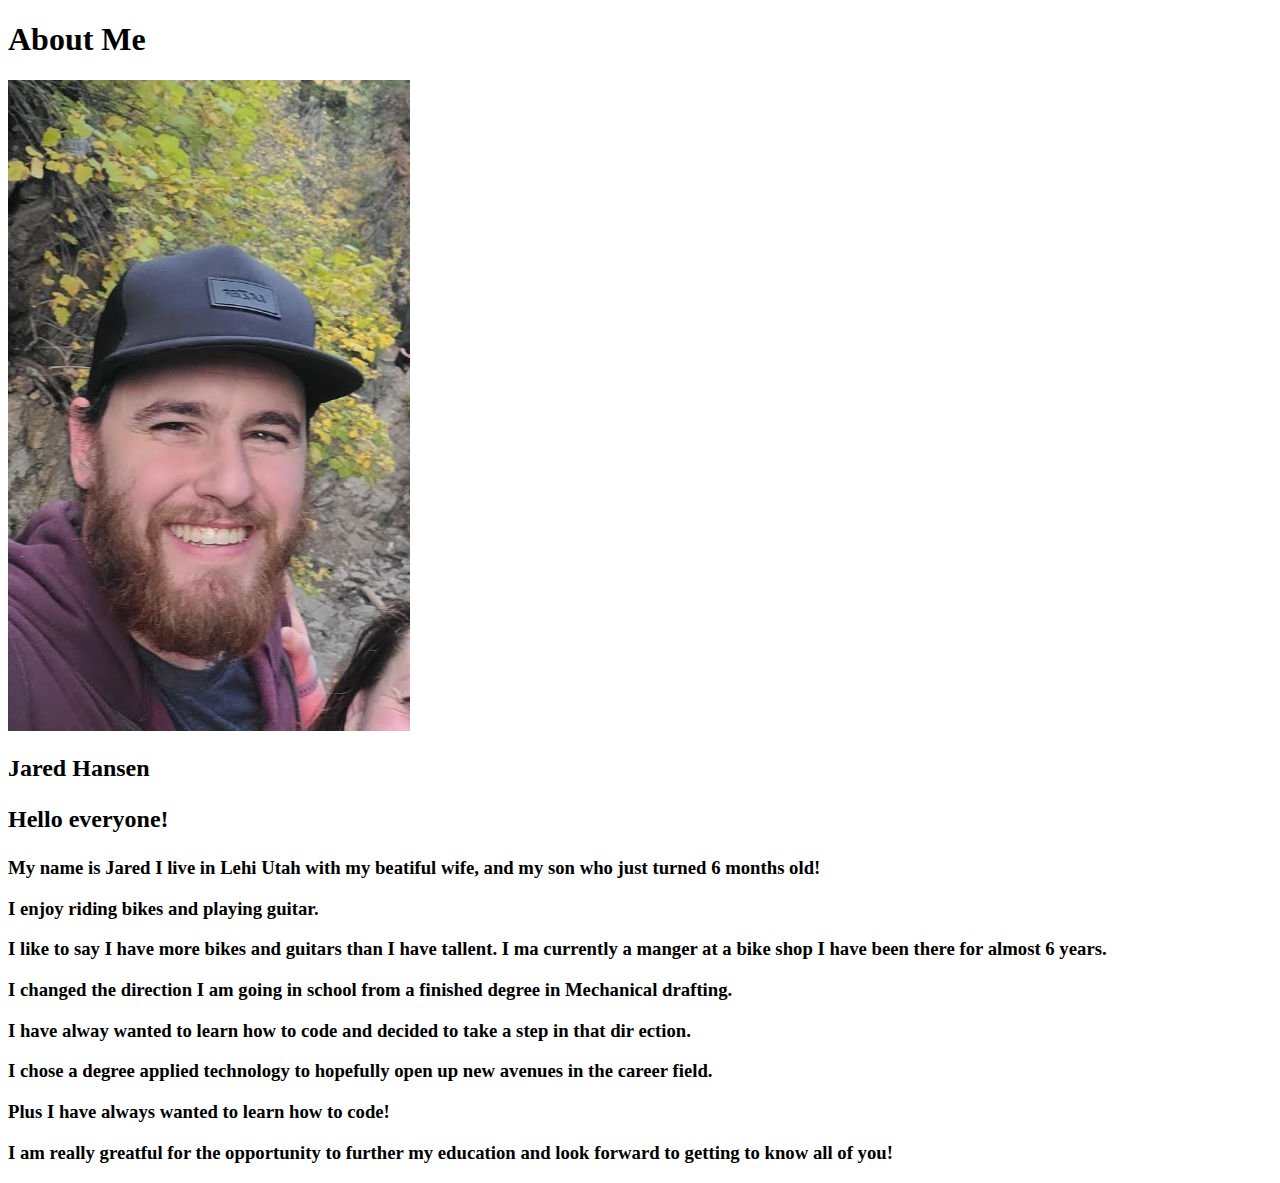
<file: aboutme/index.html>
<!DOCTYPE html>
<html lang="en">
<head>
    <meta charset="UTF-8">
    <meta http-equiv="X-UA-Compatible" content="IE=edge">
    <meta name="viewport" content="width=device-width, initial-scale=1.0">
    <title>Homepage</title>
</head>
<body>
    <h1> About Me </h1>

    <img alt="mypicture" src="images/0 edit.jpg"alt="">
    <h2>Jared Hansen
    <p>Hello everyone! 
    <h3>My name is Jared I live in Lehi Utah with my beatiful wife, and my son who just turned 6 months old!
        <P>I enjoy riding bikes and playing guitar.</P> 
        I like to say I have more bikes and guitars than I have tallent.
        I ma currently a manger at a bike shop I have been there for almost 6 years.</p>
        <p>I changed the direction I am going in school from a finished degree in Mechanical drafting.</p>
        <p>I have alway wanted to learn how to code and decided to take a step in that dir ection.</p>
        <p>I chose a degree applied technology to hopefully open up new avenues in the career field.</p>
        <p>Plus I have always wanted to learn how to code!</p>

        <p>I am really greatful for the opportunity to further my education and look forward to getting to know all of you!</h4>
       
       
    </p>
</body>
</html>
</file>
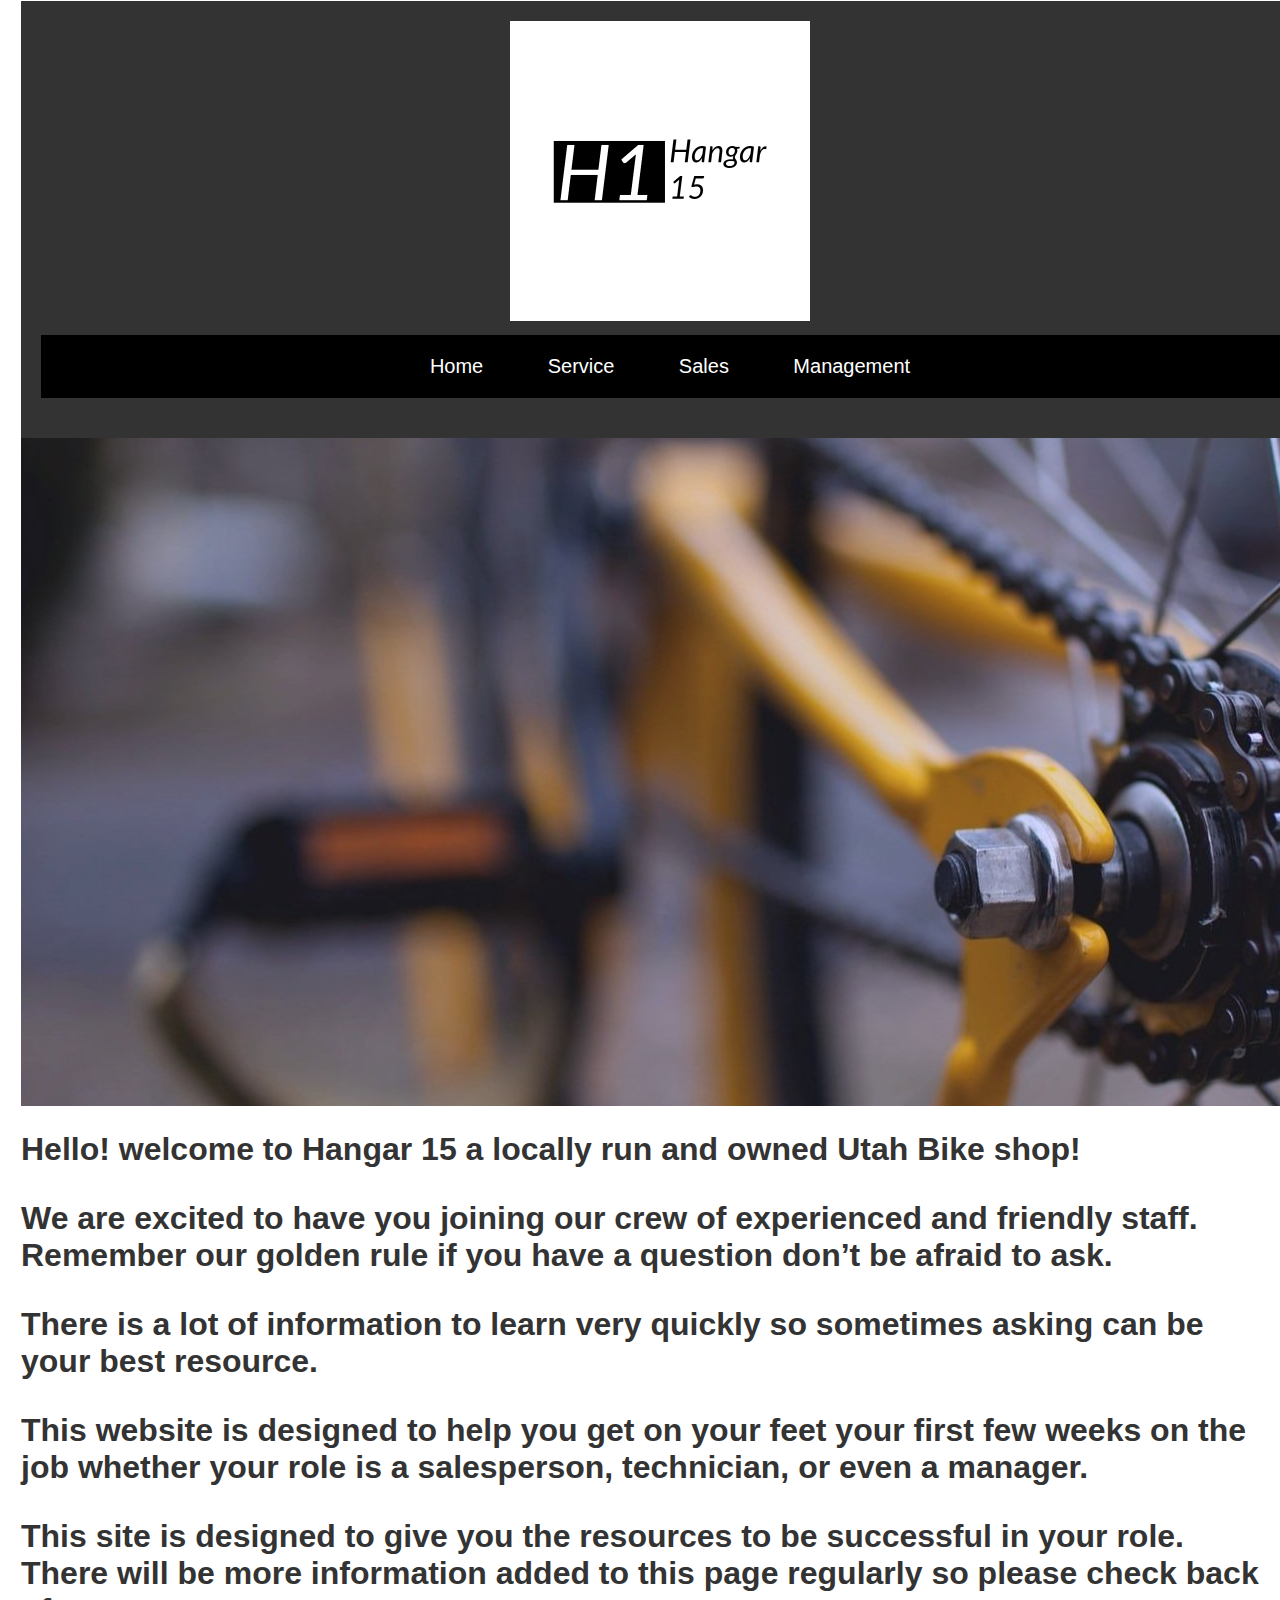
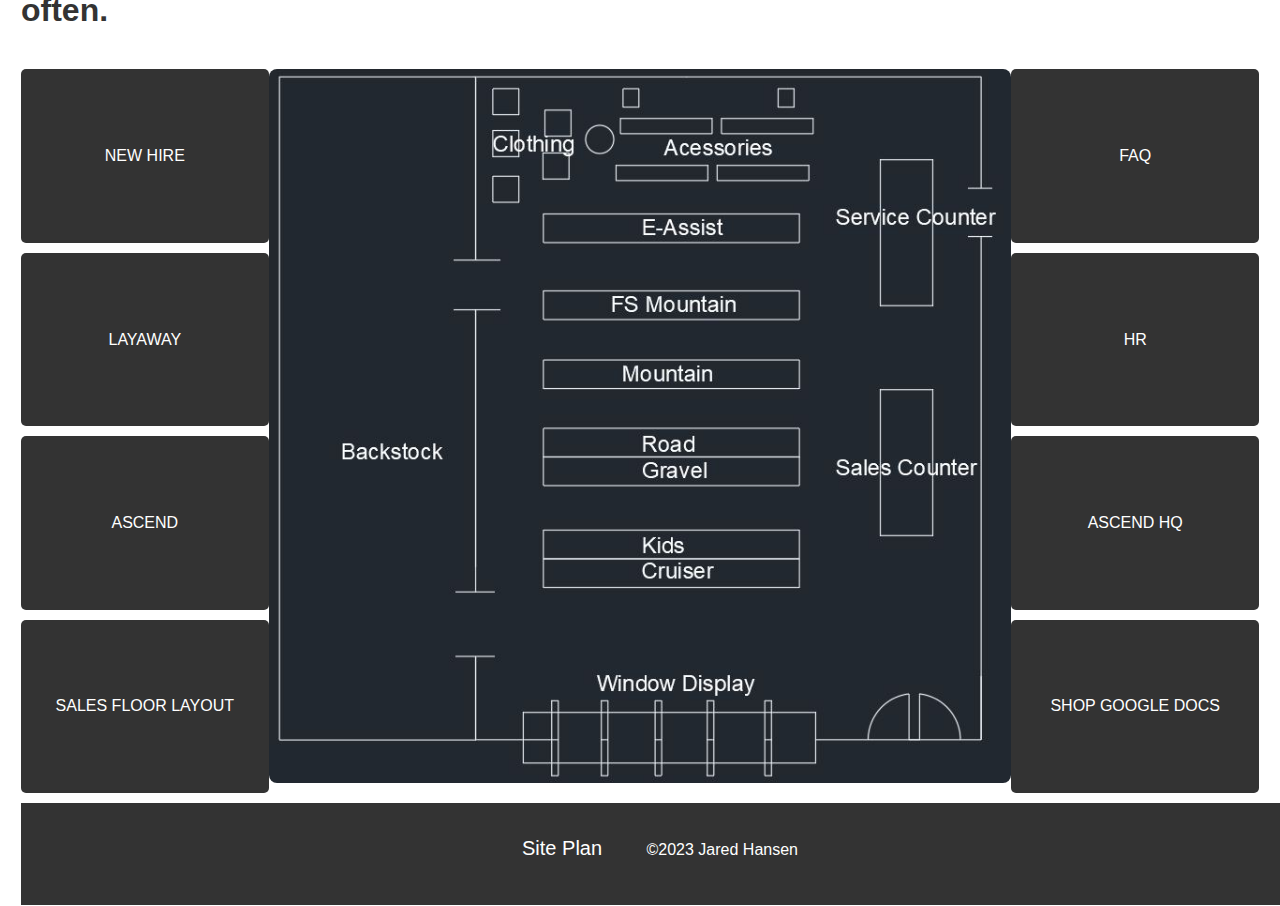
<file: h15training/index.html>
<!DOCTYPE html>
<html lang="en">

<head>
    <meta charset="UTF-8">
    <meta name="viewport" content="width=device-width, initial-scale=1.0">
    <link rel="stylesheet" href="styles/styles.css">
    <title>Bike Shop Training</title>
</head>

<body>
    <div>
        <header>
            <div class="logo">
                <img src="images\Hangar 15-logos_black.png" alt="Bike Shop Logo">
            </div>

            <nav class="navagation">
                <li><a href="index.html">Home</a></li>
                <li><a href="service.html">Service</a></li>
                <li><a href="sales.html">Sales</a></li>
                <li><a href="managment.html">Management</a></li>
            </nav>
        </header>

        <section class="hero">
            <!-- Your hero image goes here -->
            <img src="images\bike+parts.jpg" alt="Hero Image">

        </section>

        <h1>
            Hello! welcome to Hangar 15 a locally run and owned Utah Bike shop!<p>
                We are excited to have you joining our crew of experienced and friendly staff. Remember our golden rule
                if
                you
                have a question don’t be afraid to ask.
            <p>
                There is a lot of information to learn very quickly so sometimes asking can be your best resource.
            <p>
                This website is designed to help you get on your feet your first few weeks on the job whether your role
                is a
                salesperson, technician, or even a manager.
            <p> This site is designed to give you the resources to be successful in
                your role. There will be more information added to this page regularly so please check back often.
            <p>
        </h1>

        <!-- Image section with buttons -->
        <section class="image-section">


            <button class="button button1">NEW HIRE</button>
            <button class="button button2">FAQ</button>
            <button class="button button3">LAYAWAY</button>
            <button class="button button4">HR</button>
            <img src="images\Shop map.JPG" alt="map">
            <button class="button button5">ASCEND</button>
            <button class="button button6">ASCEND HQ</button>
            <button class="button button7">SALES FLOOR LAYOUT</button>
            <button class="button button8">SHOP GOOGLE DOCS</button>

        </section>


        <footer>
            <nav>

                <li><a href="site-plan.html">Site Plan</a></li>
                <li>&COPY;2023 Jared Hansen</a></li>
            </nav>

        </footer>
    </div>

</body>

</html>
</file>
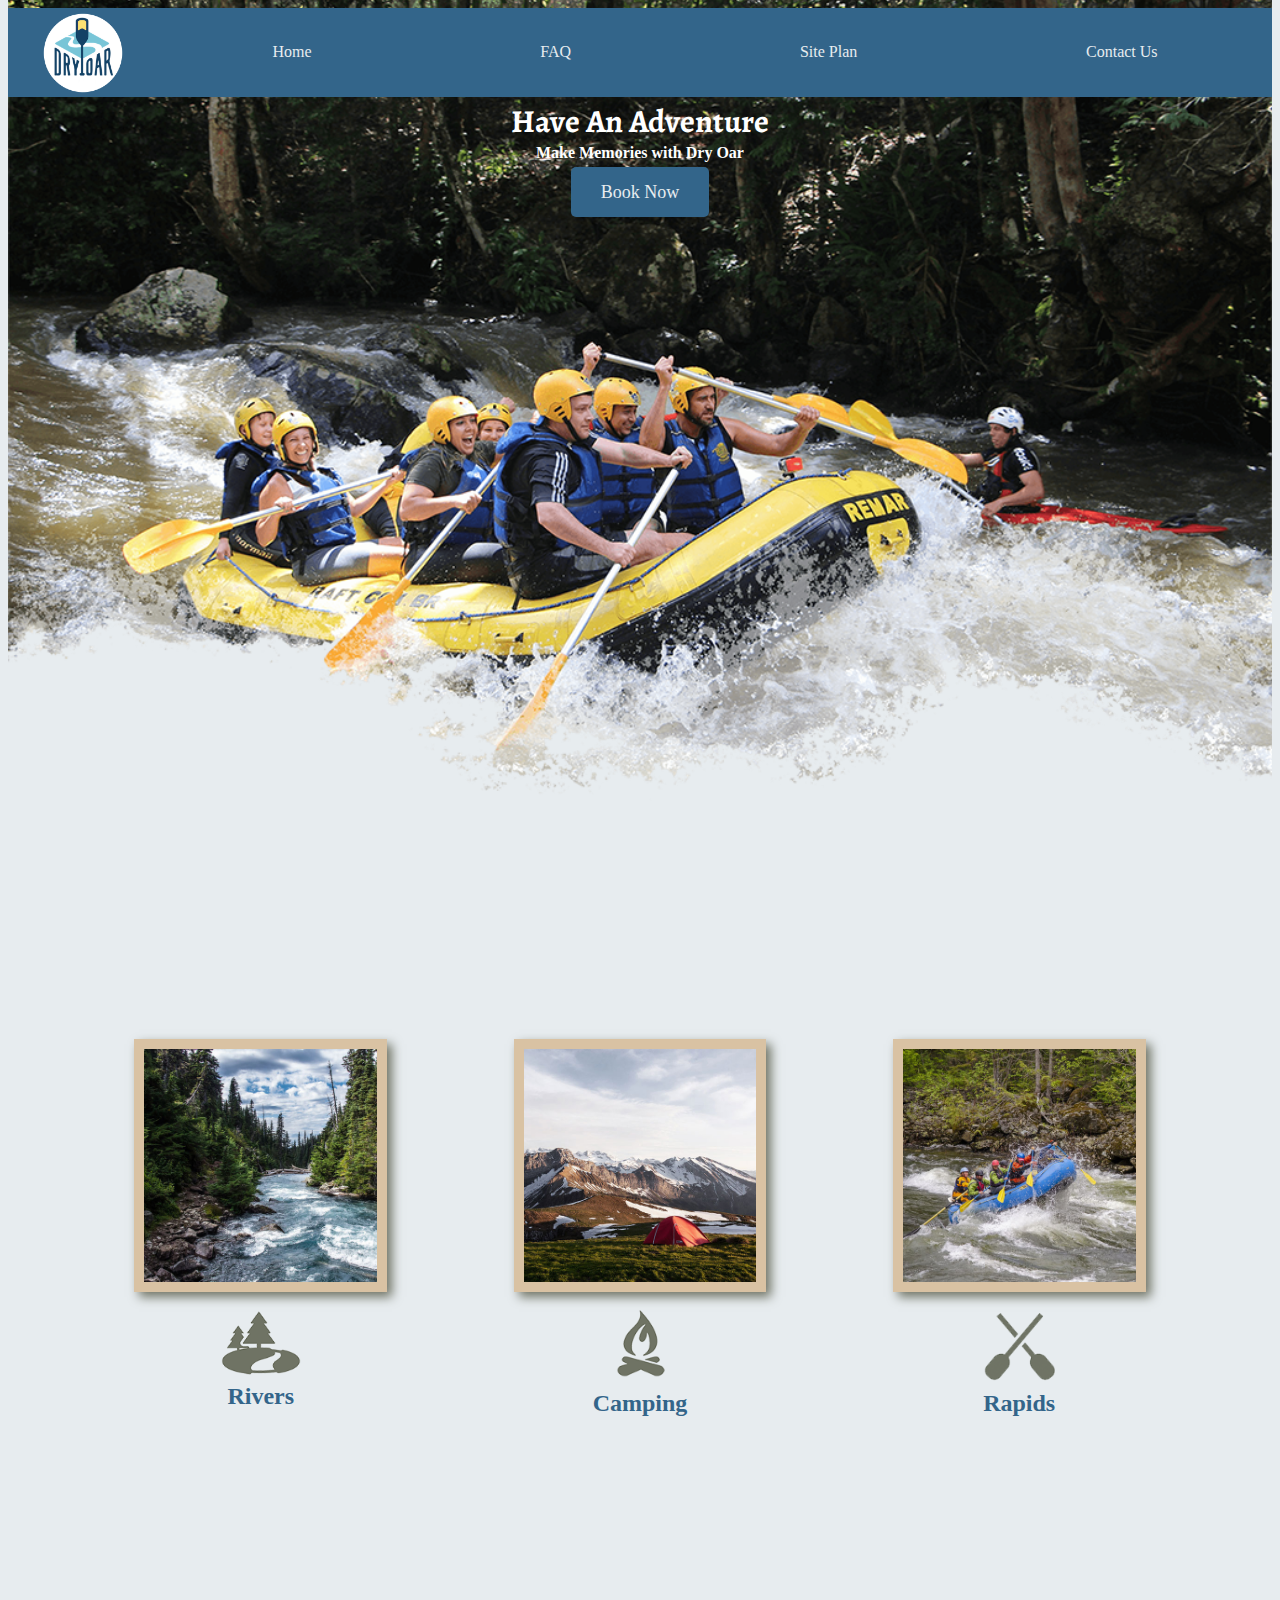
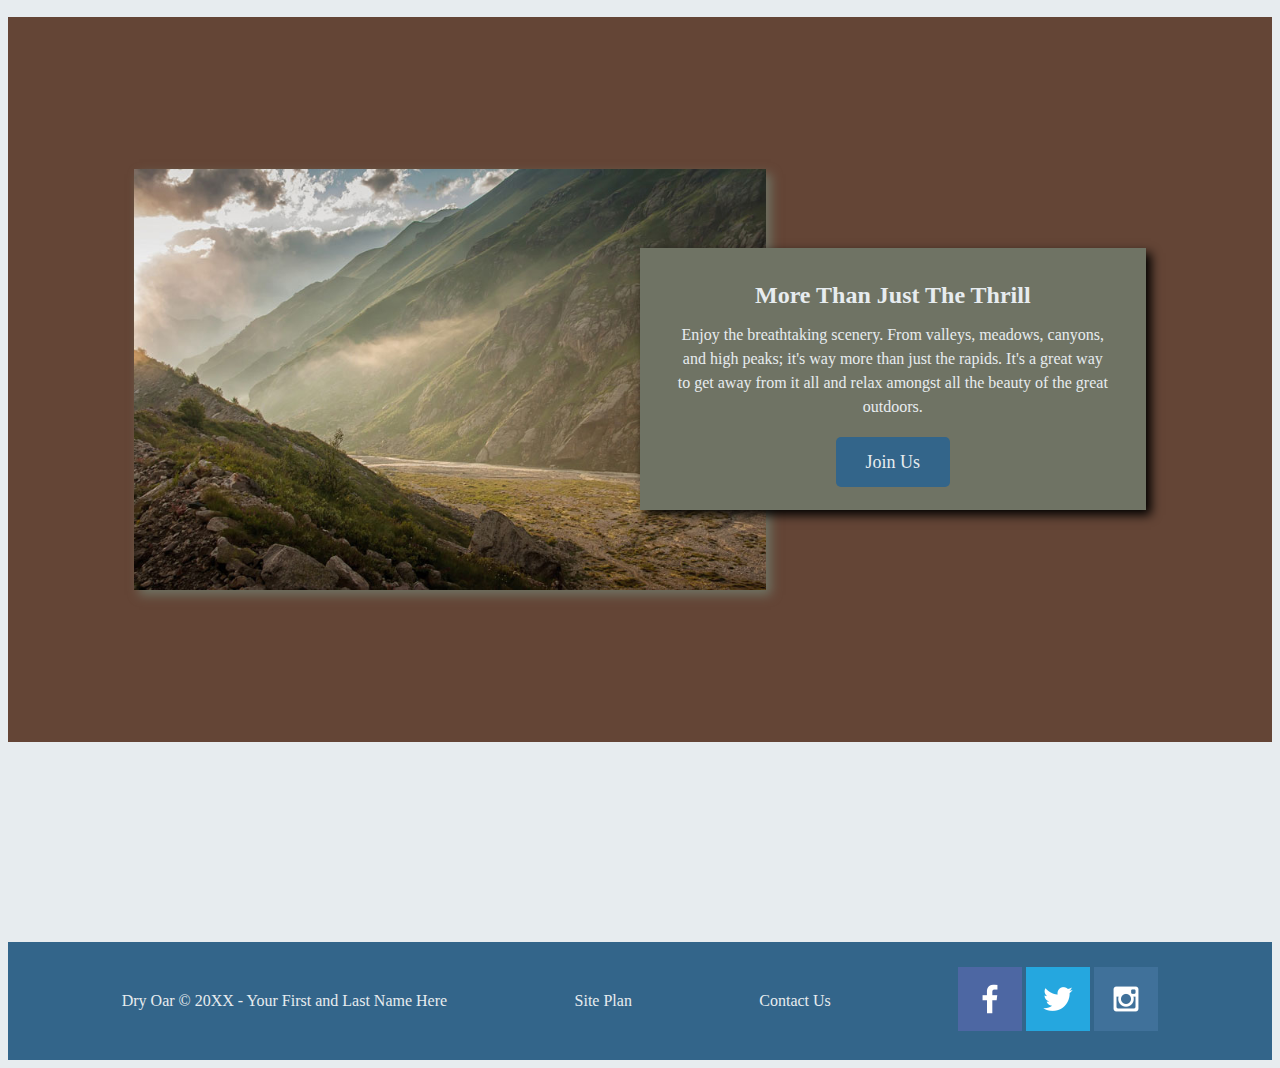
<file: wwr/index.html>
<!DOCTYPE html>
<html lang="en">
<head>
    <meta charset="UTF-8">
    <meta name="viewport" content="width=device-width, initial-scale=1.0">
    <title>Dry Oar Boating Home</title>
    <link rel="stylesheet" href="styles/style.css">
</head>
<body>
    <div id="content">
    <header>
        <a id="logo_link" href="index.html">
            <img class="logo" src="images/logo.png" alt="Dry Oar Logo">
        </a>
        <nav>
            <a href="index.html">Home</a>  
            <a href="FAQ.html">FAQ</a>
            <a href="site-plan-rafting.html">Site Plan</a>
            <a href="wwr\contactus.html">Contact Us</a>
        </nav>
    </header>
    <div id="hero">
        <div id="hero-box">
            <img id="hero-img" src="images/hero.png" alt="People enjoying white water rafting"> 
        </div>
        <section id="hero-msg">
            <h1 class="home-title">Have An Adventure</h1>
            <h4>Make Memories with Dry Oar </h4>
            <div class='button-box'>
                <a class='book' href="contactus.html">Book Now</a>
            </div>
        </section>
    </div>
    <main class="home-grid">
        <section class="rivers-card">
            <img class="card-img" src="images/rivers.jpg" alt="river in forest">
            <img class="icon" src="images/river_icon.png" alt="river icon">
            <h2>Rivers</h2>
        </section>
        <section class="camping-card">
            <img class="card-img" src="images/camping.jpg" alt="tent in mountains">
            <img class="icon" src="images/fire_icon.png" alt="fire icon">
            <h2>Camping</h2>
        </section>
        <section class="rapids-card">
            <img class="card-img" src="images/rapids.jpg" alt="rafting boat">
            <img class="icon" src="images/oars.png" alt="oars icon">
            <h2>Rapids</h2>
        </section>
        <div id="background"></div> 
        <img class="mountains" src="images/mountains.jpg" alt="Misty mountains">
        <section class="msg">
            <h2>More Than Just The Thrill</h2>
            <p>Enjoy the breathtaking scenery. From valleys, meadows, canyons, and high peaks; it's way more than just the rapids. It's a great way to get away from it all and relax amongst all the beauty of the great outdoors. </p>
            <a class='join' href="rivers.html">Join Us</a>
        </section>          

    
</main>
<footer>
    <p>Dry Oar © 20XX - Your First and Last Name Here</p>
    <p><a href="site-plan-rafting.html">Site Plan</a></p>
    <p><a href="contactus.html">Contact Us</a></p>
    <div class="social">
        <a href="https://facebook.com" target="_blank">
            <img src="images/facebook.png" alt="fb icon">
        </a>
        <a href="https://twitter.com" target="_blank">
            <img src="images/twitter.png" alt="twitter icon">
        </a>
        <a href="https://instagram.com" target="_blank">
            <img src="images/instagram.png" alt="instagram icon">
        </a>
    </div>
</footer>
    </div>
    </body>
</file>
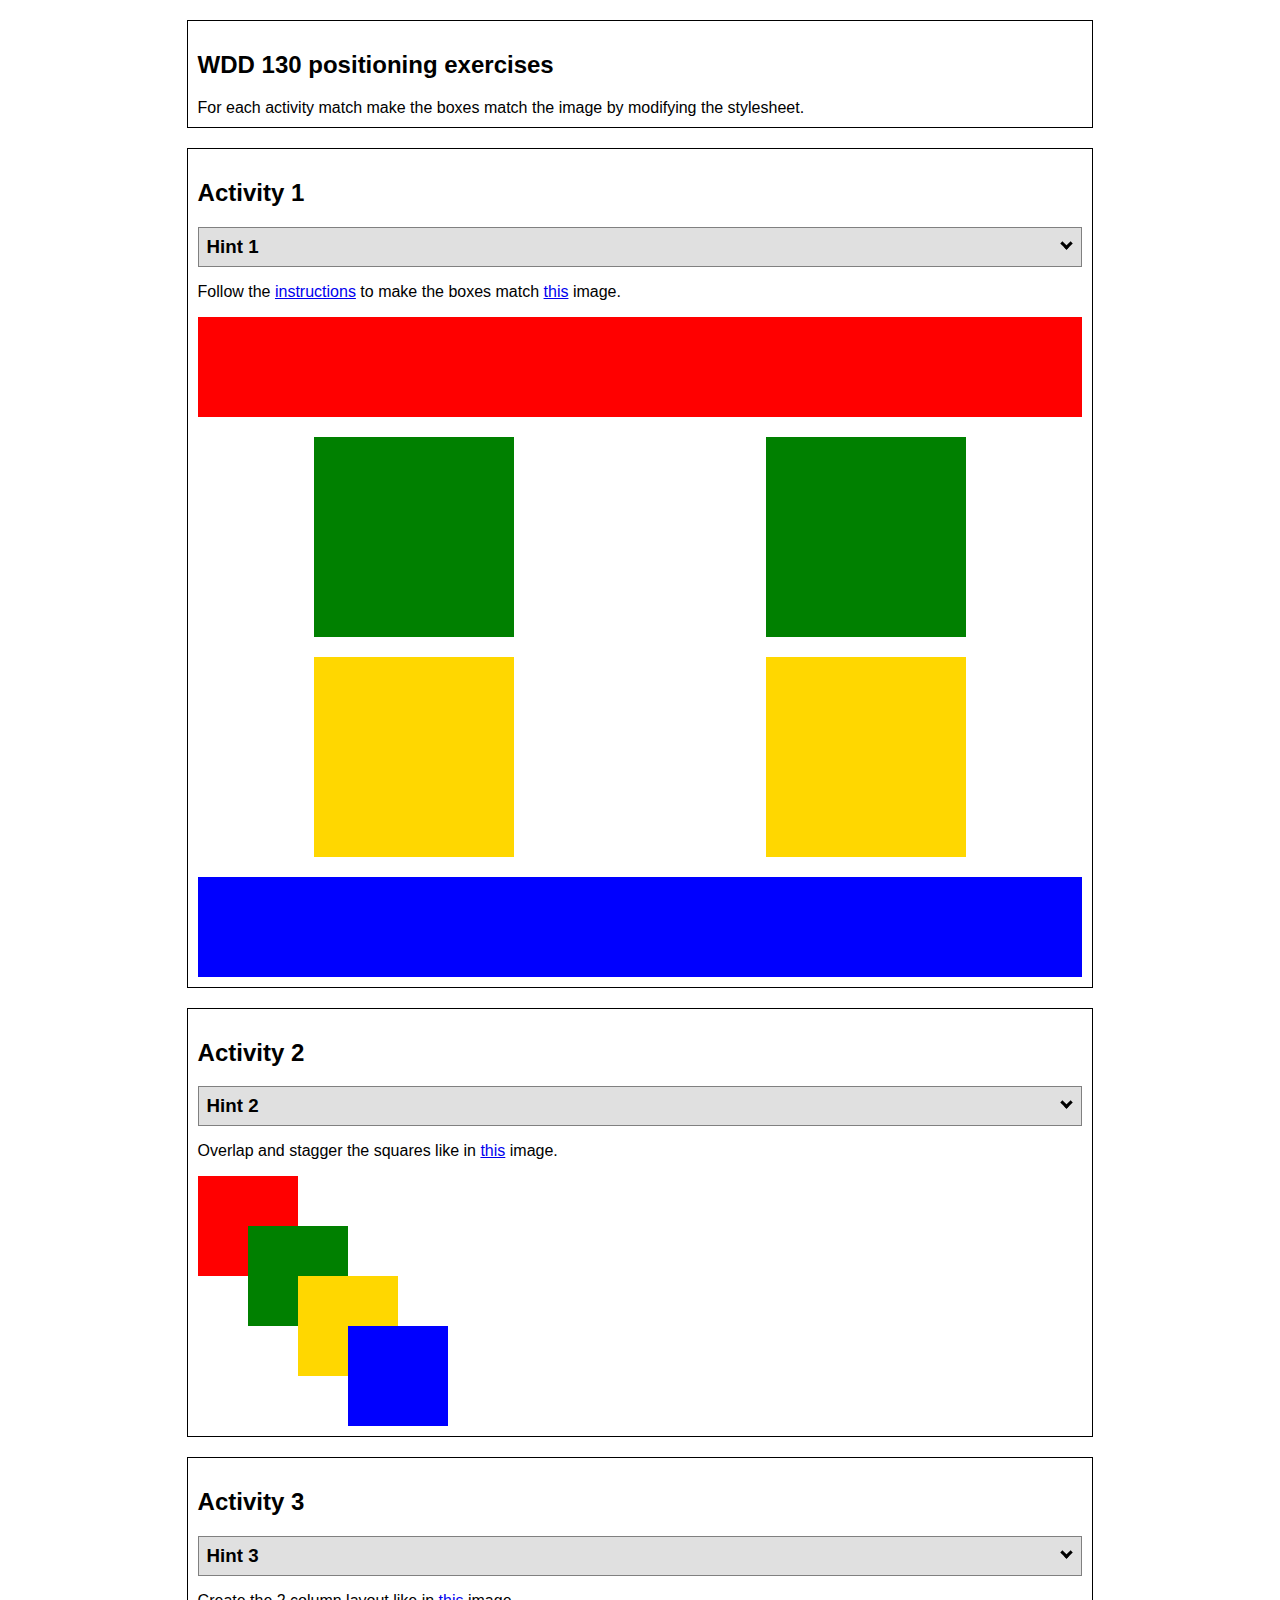
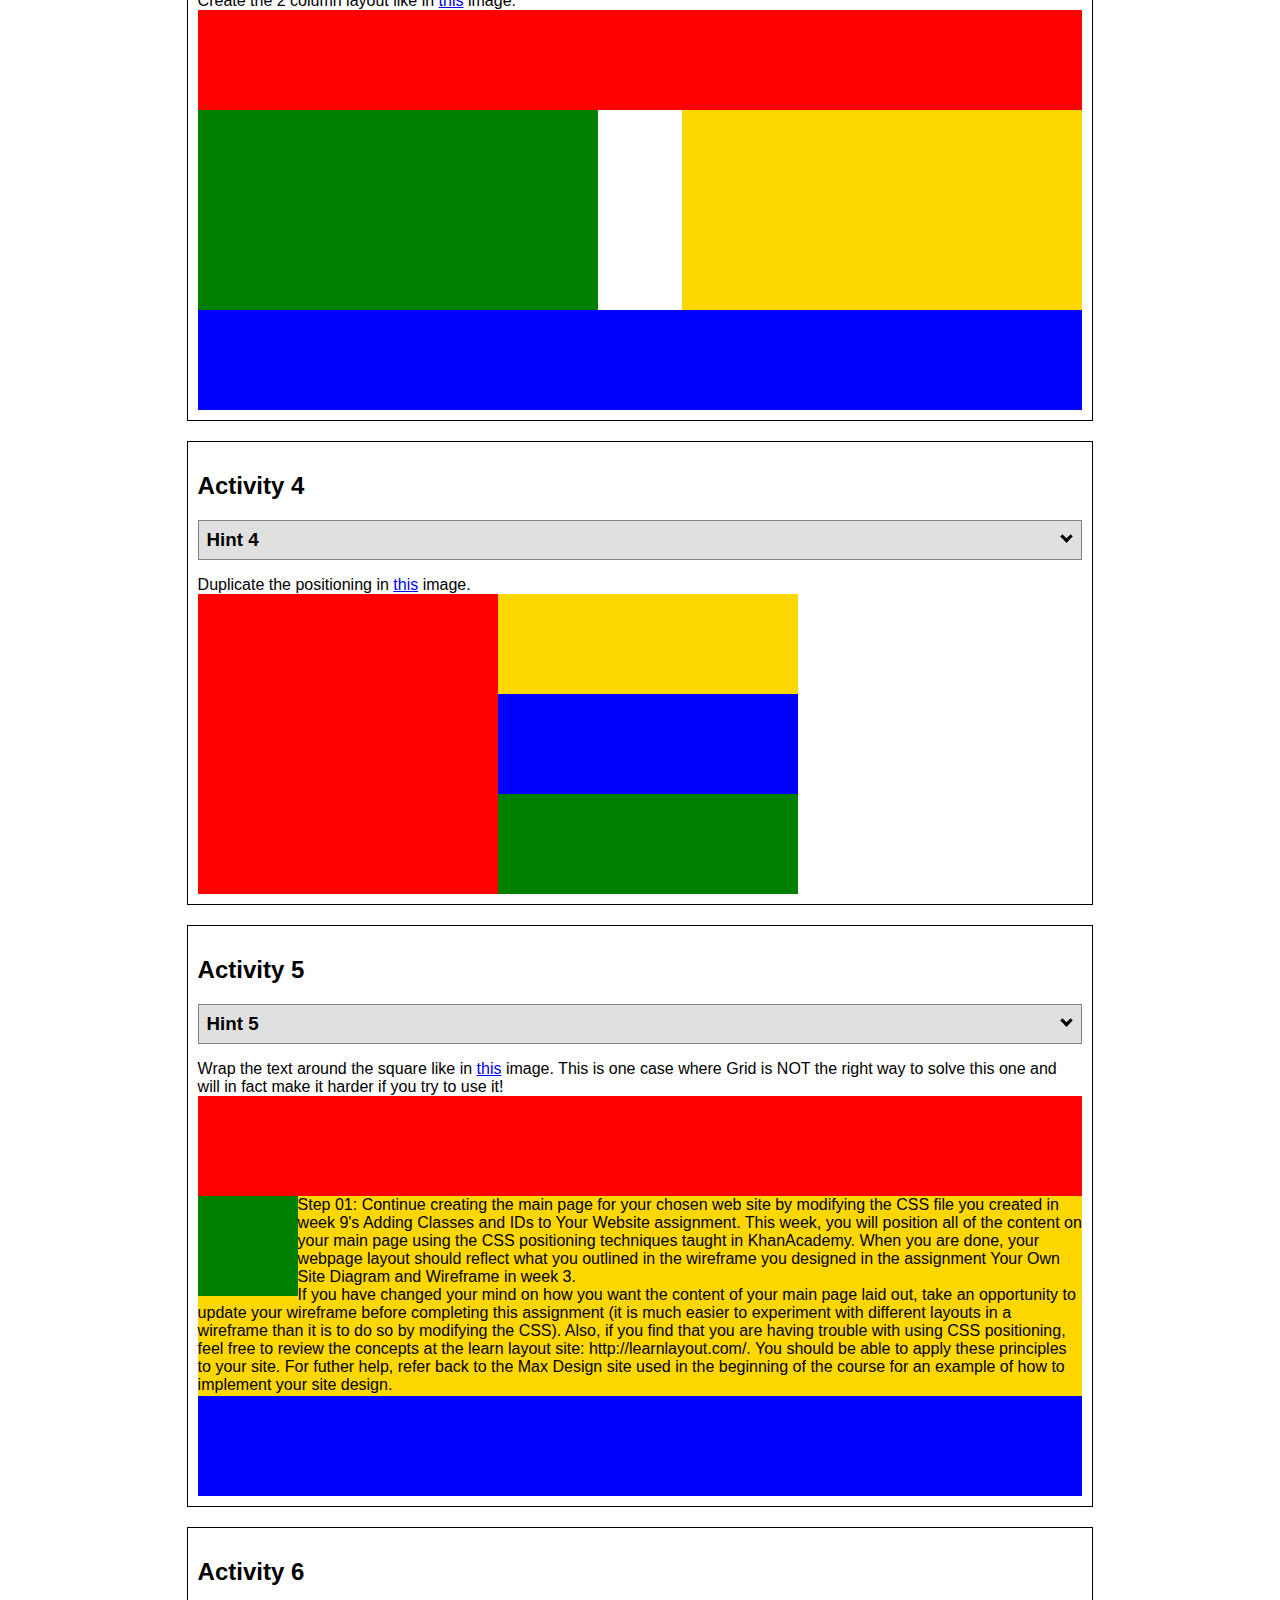
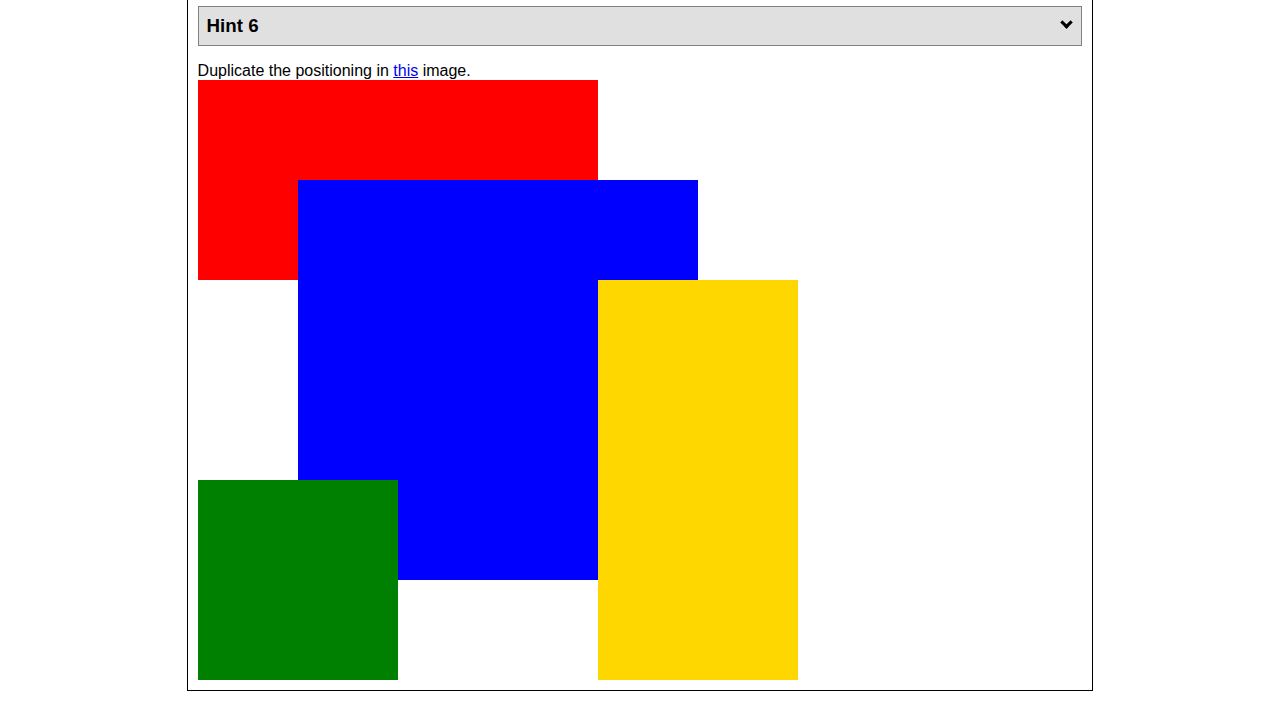
<file: positioning.html>
<!DOCTYPE html>
<html lang="en">

<head>
  <!-- HTML - Name: positioning.html -->
  <title>Positioning Activity</title>
  <link rel="stylesheet" type="text/css" href="positionstyles.css" />
</head>

<body>
  <div class="activity">
    <h2>WDD 130 positioning exercises</h2>
    For each activity match make the boxes match the image by modifying the stylesheet.
  </div>
  <div class="activity">
    <h2>Activity 1</h2>
    <section class="hint"><input type="checkbox"><i></i>
      <h3>Hint 1</h3>
      <div>
        <p>Check out the <a href="https://byui-wdd.github.io/wdd130/activities/w06-css-positioning.html"
            target="_blank">activity instructions</a> in Ilearn!</p>
      </div>
    </section>
    <p>Follow the <a href="https://byui-wdd.github.io/wdd130/activities/w06-css-positioning.html"
        target="_blank">instructions</a> to make the boxes match <a
        href="https://byui-wdd.github.io/wdd130/images/example1.png" target="_blank">this</a> image.</p>
    <div class="content1">
      <div class="red1"></div>
      <div class="green1"></div>
      <div class="green1"></div>
      <div class="yellow1"></div>
      <div class="yellow1"></div>
      <div class="blue1"></div>
    </div>
  </div>
  <div class="activity">
    <h2>Activity 2</h2>
    <section class="hint"><input type="checkbox">
      <h3>Hint 2</h3><i></i>
      <div>
        <ul>
          <li>grid-template-columns: 50px 50px 50px 50px 50px </li>
        </ul>
      </div>
    </section>
    <p>Overlap and stagger the squares like in <a href="https://byui-wdd.github.io/wdd130/images/example2.png"
        target="_blank">this</a> image.</p>
    <div class="content2">
      <div class="red2"></div>
      <div class="green2"></div>
      <div class="yellow2"></div>
      <div class="blue2"></div>
    </div>
  </div>
  <div class="activity">
    <h2>Activity 3</h2>
    <section class="hint"><input type="checkbox">
      <h3>Hint 3</h3><i></i>
      <div>
        <p>This one is going to be best solved with CSS Grid. Remember to make the boxes the right width first...then
          start moving them around. </p>
        <h4>Properties used:</h4>
        <ul>
          <li>display:grid;</li>
          <li>grid-template-columns:</li>
          <li>grid-column-gap:</li>
          <li>grid-column:</li>
        </ul>
      </div>
    </section>
    Create the 2 column layout like in <a href="https://byui-wdd.github.io/wdd130/images/example3.png"
      target="_blank">this</a> image.
    <div class="content3">
      <div class="red3"></div>
      <div class="green3"></div>
      <div class="yellow3"></div>
      <div class="blue3"></div>
    </div>
  </div>
  <div class="activity">
    <h2>Activity 4</h2>
    <section class="hint"><input type="checkbox">
      <h3>Hint 4</h3><i></i>
      <div>
        <p>For the others we have been primarily concerned with width. For this one you will need to adjust height as
          well. </p>
        <h4>Properties used:</h4>
        <ul>
          <li>display:grid;</li>
          <li>grid-template-columns:</li>
          <li>grid-row:</li>
        </ul>
      </div>
    </section>
    Duplicate the positioning in <a href="https://byui-wdd.github.io/wdd130/images/example4.png"
      target="_blank">this</a> image.
    <div class="content4">
      <div class="red4"></div>
      <div class="green4"></div>
      <div class="yellow4"></div>
      <div class="blue4"></div>
    </div>
  </div>

  <div class="activity">
    <h2>Activity 5</h2>
    <section class="hint"><input type="checkbox">
      <h3>Hint 5</h3><i></i>
      <div>
        <p>Grid is <strong>not</strong> the right way to do this. In fact there is only one way to really do that...and
          that is with float. Remember that we float the thing we want the text to wrap around. Also remember to start
          by making all the shapes the right size and shape.</p>
        <h4>Properties used:</h4>
        <ul>
          <li>float: left;</li>
        </ul>
      </div>
    </section>
    Wrap the text around the square like in <a href="https://byui-wdd.github.io/wdd130/images/example5.png"
      target="_blank">this</a> image. This is one case where Grid is NOT the right way to solve this one and will in
    fact make it harder if you try to use it!
    <div class="content5">
      <div class="red5"></div>
      <div class="green5"></div>
      <div class="yellow5">Step 01: Continue creating the main page for your chosen web site by modifying the CSS file
        you created in week 9's Adding Classes and IDs to Your Website assignment. This week, you will position all of
        the content on your main page using the CSS positioning techniques taught in KhanAcademy. When you are done,
        your webpage layout should reflect what you outlined in the wireframe you designed in the assignment Your Own
        Site Diagram and Wireframe in week 3. <br />
        If you have changed your mind on how you want the content of your main page laid out, take an opportunity to
        update your wireframe before completing this assignment (it is much easier to experiment with different layouts
        in a wireframe than it is to do so by modifying the CSS). Also, if you find that you are having trouble with
        using CSS positioning, feel free to review the concepts at the learn layout site: http://learnlayout.com/. You
        should be able to apply these principles to your site. For futher help, refer back to the Max Design site used
        in the beginning of the course for an example of how to implement your site design.</div>
      <div class="blue5"></div>
    </div>
  </div>
  <div class="activity">
    <h2>Activity 6</h2>
    <section class="hint"><input type="checkbox">
      <h3>Hint 6</h3><i></i>
      <div>
        <p>This one is all about visualizing the grid behind the layout. If you are having a hard time doing that first:
          all the sizes are even multiples of 100, and second here is another example with the lines drawn: <a
            href="https://byui-wdd.github.io/wdd130/images/example6-hint.png" target="_blank">example 6 with lines</a>.
          For this one you will find it easiest if you use px for the column width. You can also use <kbd>z-index</kbd>
          to control the element layering. </p>
        <h4>Properties used:</h4>
        <ul>
          <li>display:grid;</li>
          <li>grid-template-columns:</li>
          <li>grid-column:</li>
          <li>grid-row:</li>
          <li><a href="https://www.w3schools.com/cssref/pr_pos_z-index.asp" target="_blank">z-index:</a></li>
        </ul>
      </div>
    </section>
    Duplicate the positioning in <a href="https://byui-wdd.github.io/wdd130/images/example6.png"
      target="_blank">this</a> image.
    <div class="content6">
      <div class="red6"></div>
      <div class="green6"></div>
      <div class="yellow6"></div>
      <div class="blue6"></div>
    </div>
  </div>
</body>

</html>
</file>
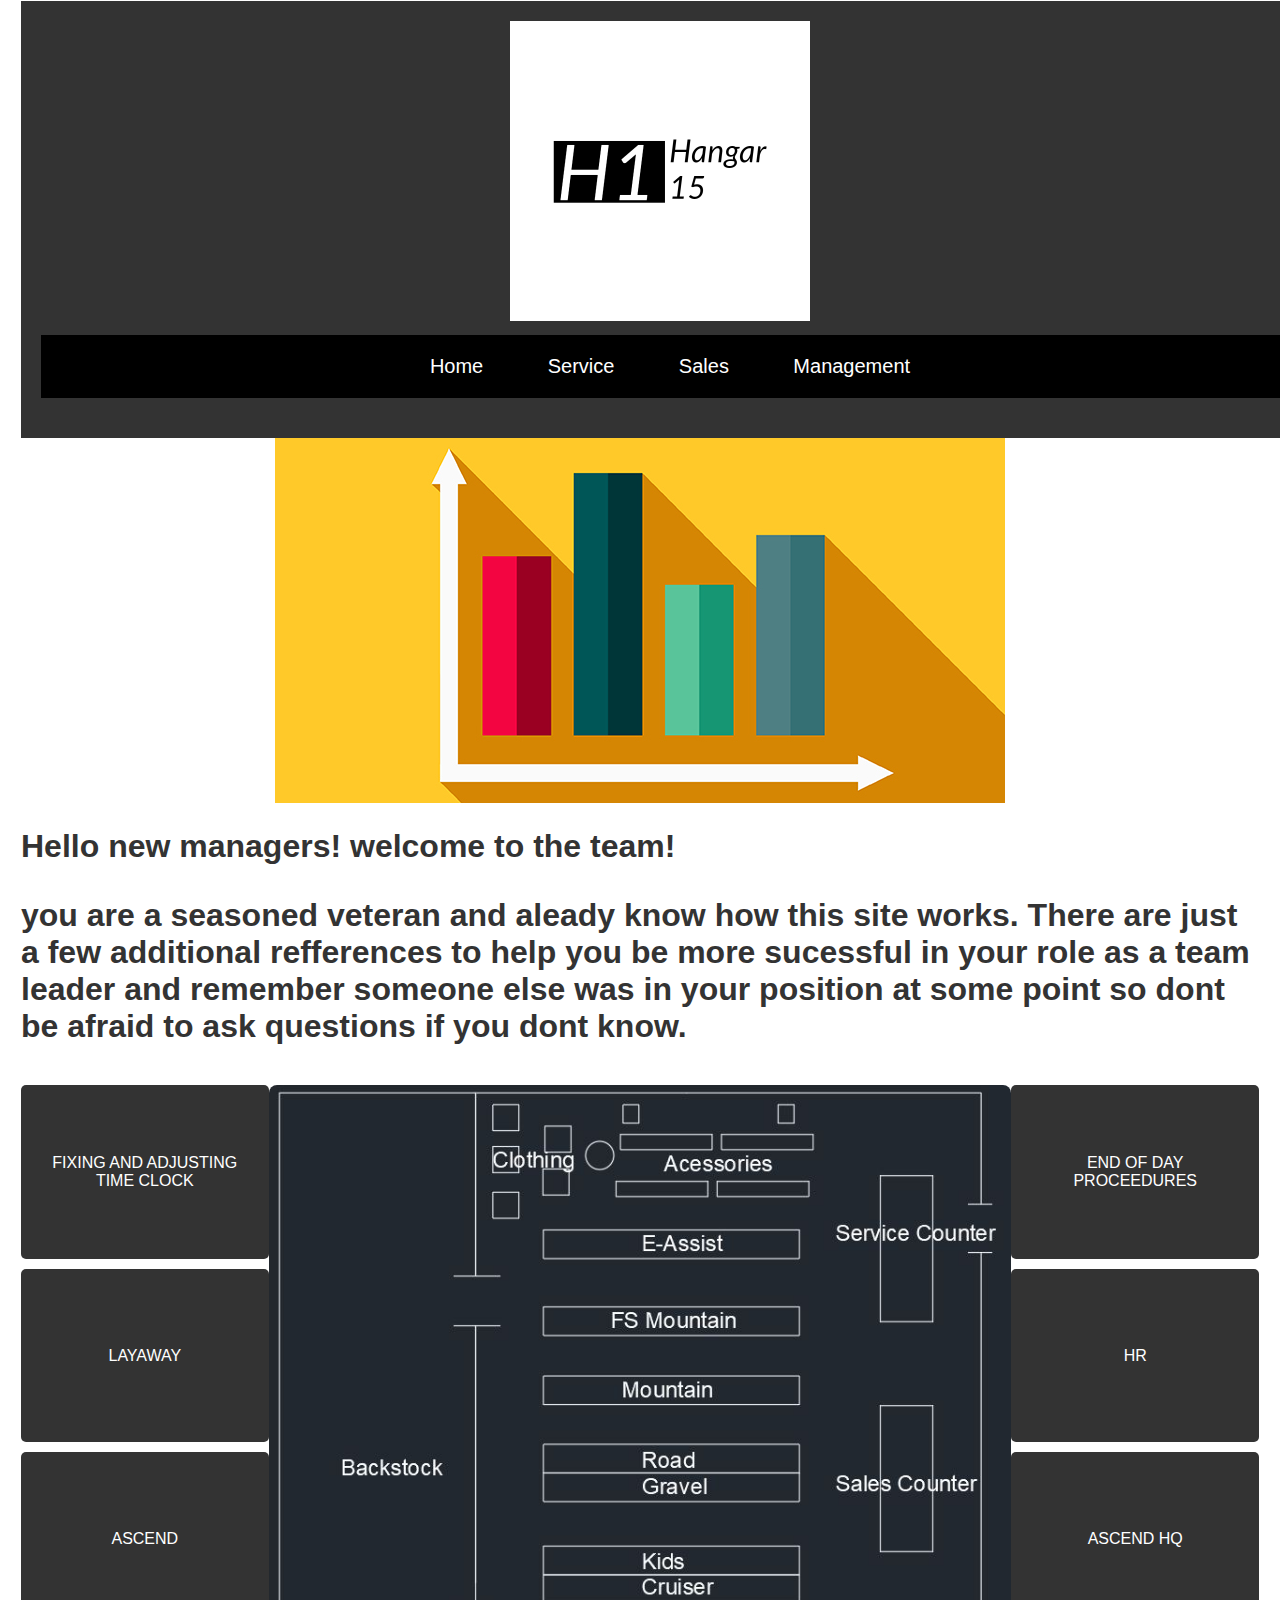
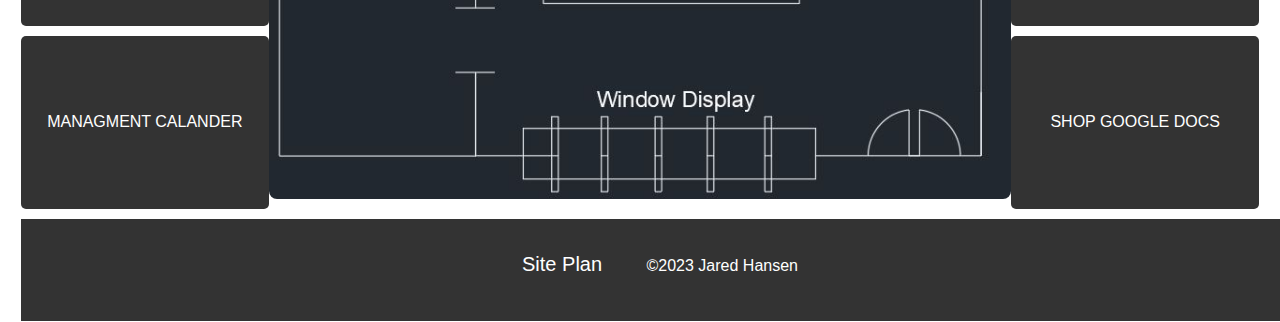
<file: h15training/managment.html>
<!DOCTYPE html>
<html lang="en">

<head>
    <meta charset="UTF-8">
    <meta name="viewport" content="width=device-width, initial-scale=1.0">
    <link rel="stylesheet" href="styles/styles.css">
    <title>Bike Shop Training</title>
</head>

<body>
    <div>
        <header>
            <div class="logo">
                <img src="images\Hangar 15-logos_black.png" alt="Bike Shop Logo">
            </div>

            <nav class="navagation">
                <li><a href="index.html">Home</a></li>
                <li><a href="service.html">Service</a></li>
                <li><a href="sales.html">Sales</a></li>
                <li><a href="managment.html">Management</a></li>

            </nav>
        </header>

        <section class="hero">
            <!-- Your hero image goes here -->
            <img src="images\managment main.jpg" alt="Hero Image">

        </section>

        <h1>
            Hello new managers! welcome to the team!
            <p>you are a seasoned veteran and aleady know how
                this site works. There are just a few additional refferences
                to help you be more sucessful in your role as a team leader
                and remember someone else was in your position at some point
                so dont be afraid to ask questions if you dont know.
        </h1>

        <!-- Image section with buttons -->
        <section class="image-section">


            <button class="button button1">FIXING AND ADJUSTING TIME CLOCK</button>
            <button class="button button2">END OF DAY PROCEEDURES</button>
            <button class="button button3">LAYAWAY</button>
            <button class="button button4">HR</button>
            <img src="images\Shop map.JPG" alt="map">
            <button class="button button5">ASCEND</button>
            <button class="button button6">ASCEND HQ</button>
            <button class="button button7">MANAGMENT CALANDER</button>
            <button class="button button8">SHOP GOOGLE DOCS</button>

        </section>


        <footer>
            <nav>

                <li><a href="site-plan.html">Site Plan</a></li>
                <li>&COPY;2023 Jared Hansen</a></li>
            </nav>

        </footer>


    </div>
</body>

</html>
</file>
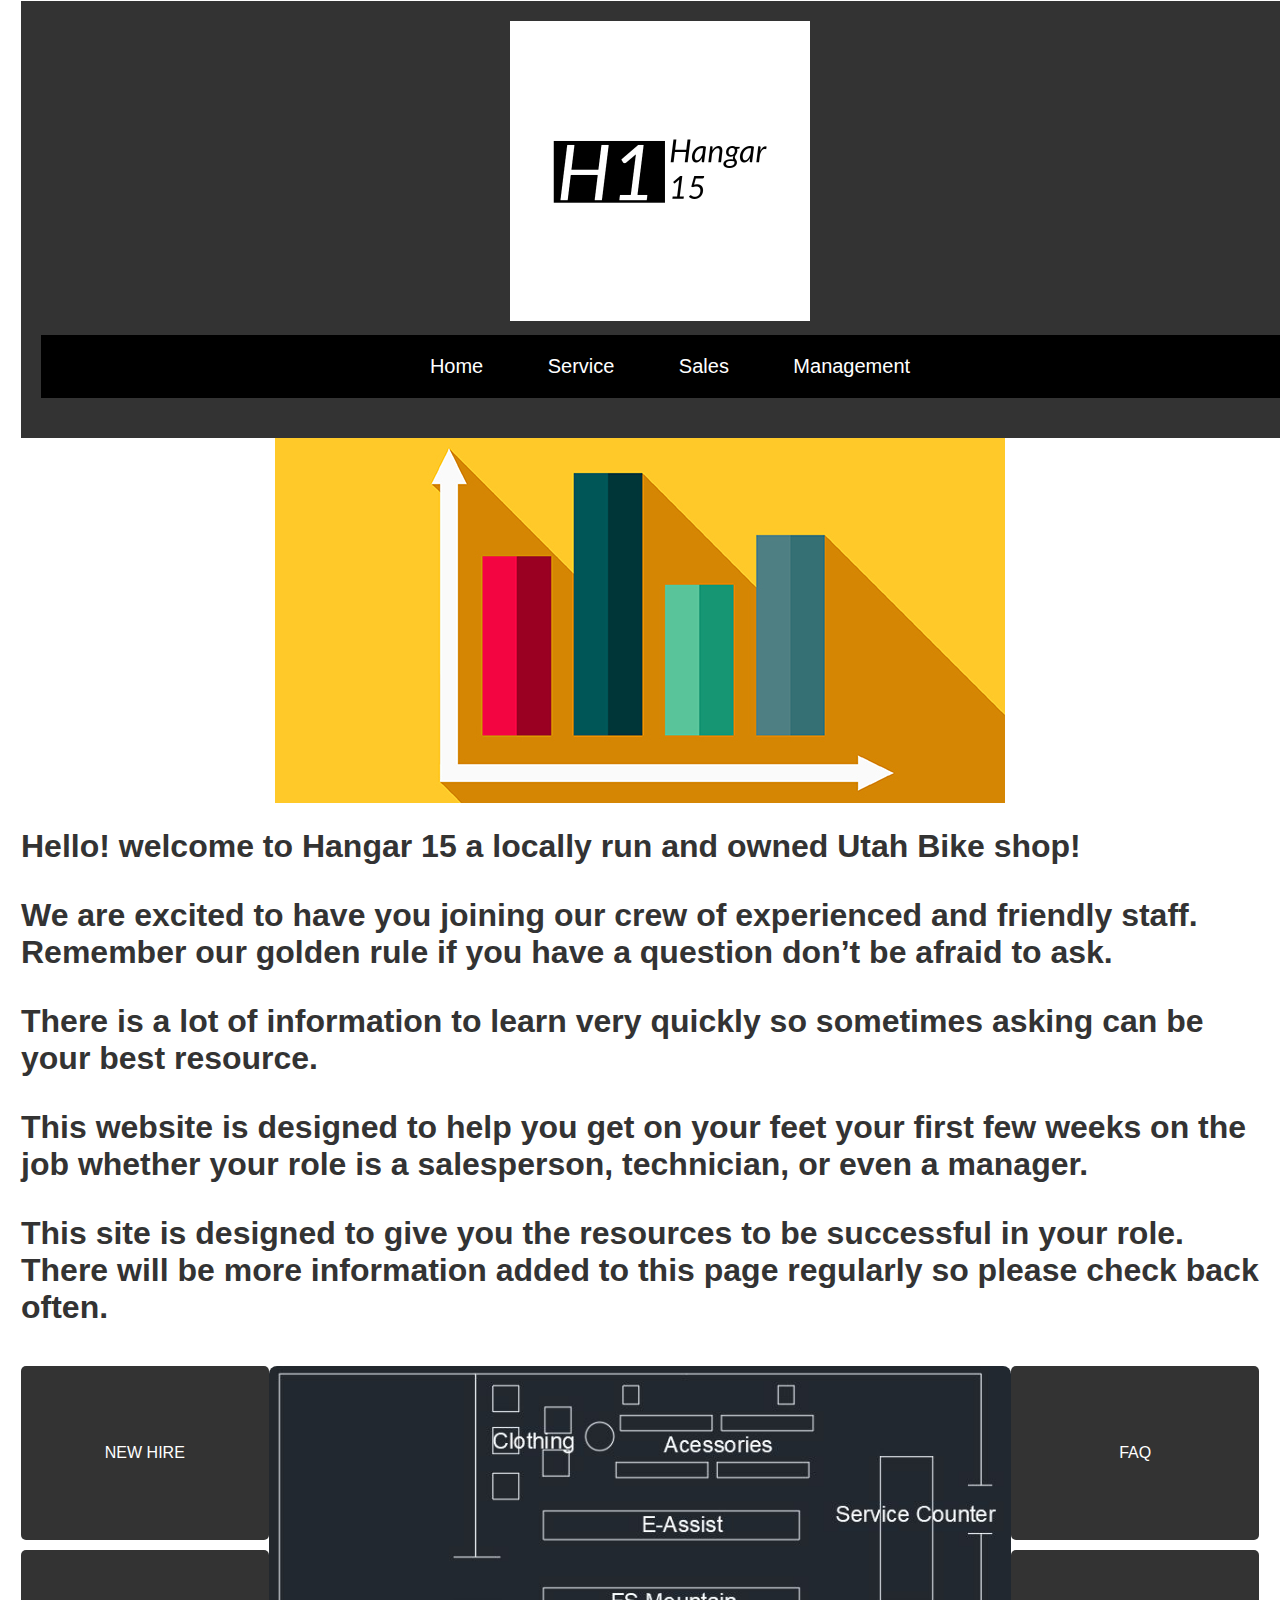
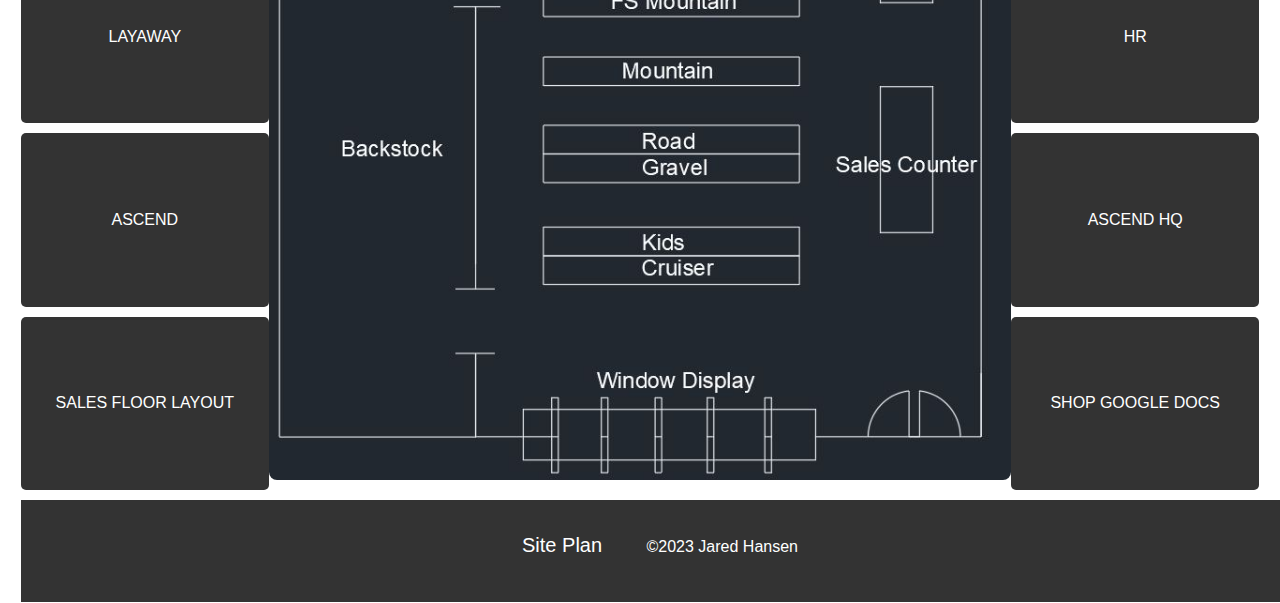
<file: h15training/Managment.html>
<!DOCTYPE html>
<html lang="en">

<head>
    <meta charset="UTF-8">
    <meta name="viewport" content="width=device-width, initial-scale=1.0">
    <link rel="stylesheet" href="styles/styles.css">
    <title>Bike Shop Training</title>
</head>

<body>

    <header>
        <div class="logo">
            <img src="images\Hangar 15-logos_black.png" alt="Bike Shop Logo">
        </div>

        <nav class="navagation">
            <li><a href="index.html">Home</a></li>
            <li><a href="service.html">Service</a></li>
            <li><a href="sales.html">Sales</a></li>
            <li><a href="managment.html">Management</a></li>

        </nav>
    </header>

    <section class="hero">
        <!-- Your hero image goes here -->
        <img src="images\managment main.jpg" alt="Hero Image">

    </section>

    <h1> Hello! welcome to Hangar 15 a locally run and owned Utah Bike shop!<p>
            We are excited to have you joining our crew of experienced and friendly staff. Remember our golden rule if
            you
            have a question don’t be afraid to ask.
        <p>
            There is a lot of information to learn very quickly so sometimes asking can be your best resource.
        <p>
            This website is designed to help you get on your feet your first few weeks on the job whether your role is a
            salesperson, technician, or even a manager.
        <p> This site is designed to give you the resources to be successful in
            your role. There will be more information added to this page regularly so please check back often.
        <p>
    </h1>

    <!-- Image section with buttons -->
    <section class="image-section">


        <button class="button button1">NEW HIRE</button>
        <button class="button button2">FAQ</button>
        <button class="button button3">LAYAWAY</button>
        <button class="button button4">HR</button>
        <img src="images\Shop map.JPG" alt="map">
        <button class="button button5">ASCEND</button>
        <button class="button button6">ASCEND HQ</button>
        <button class="button button7">SALES FLOOR LAYOUT</button>
        <button class="button button8">SHOP GOOGLE DOCS</button>

    </section>


    <footer>
        <nav>

            <li><a href="site-plan.html">Site Plan</a></li>
            <li>&COPY;2023 Jared Hansen</a></li>
        </nav>

    </footer>



</body>

</html>
</file>
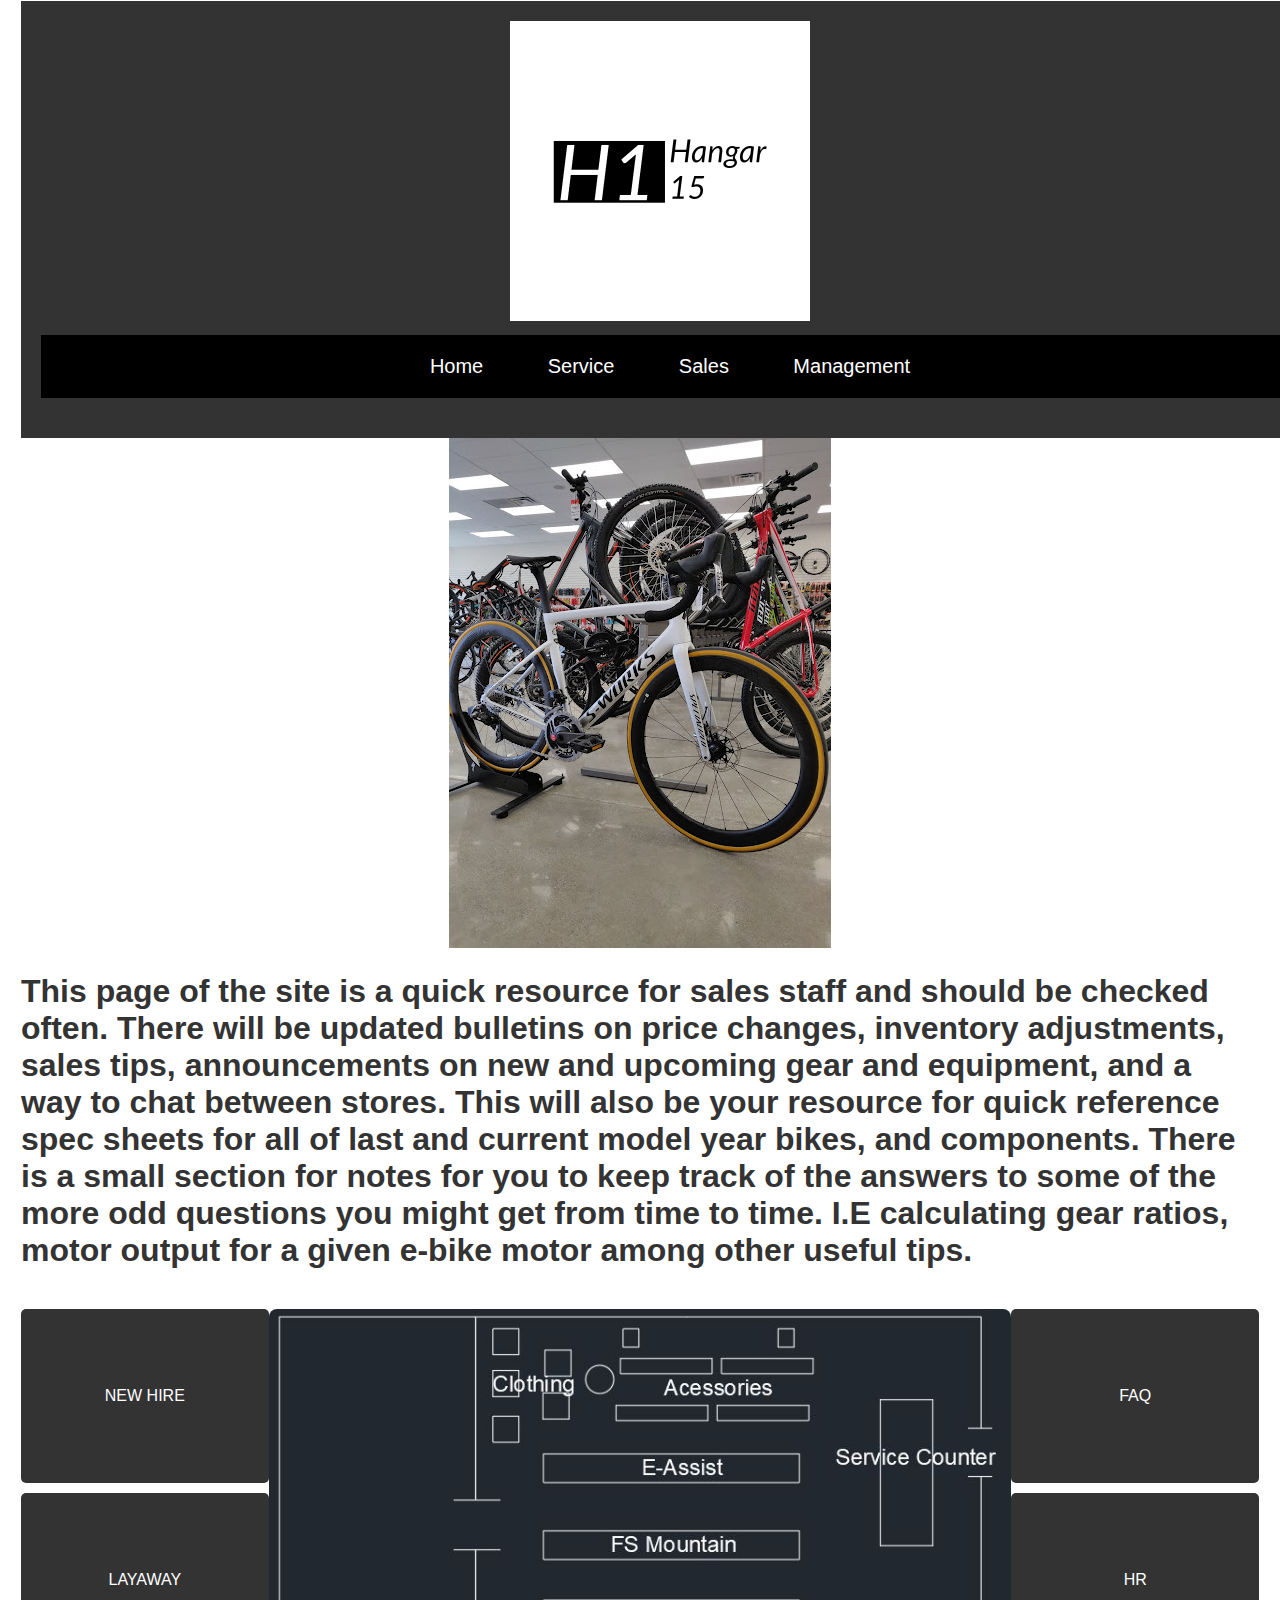
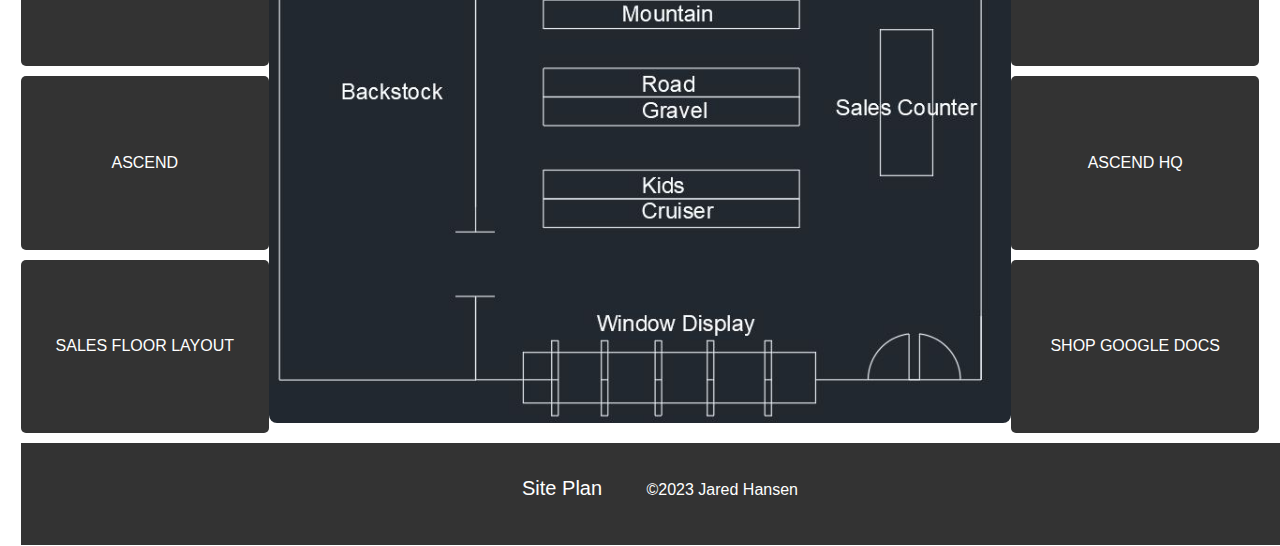
<file: h15training/Sales.html>
<!DOCTYPE html>
<html lang="en">

<head>
    <meta charset="UTF-8">
    <meta name="viewport" content="width=device-width, initial-scale=1.0">
    <link rel="stylesheet" href="styles/styles.css">
    <title>Bike Shop Training</title>
</head>

<body>

    <header>
        <div class="logo">
            <img src="images\Hangar 15-logos_black.png" alt="Bike Shop Logo">
        </div>

        <nav class="navagation">
            <li><a href="index.html">Home</a></li>
            <li><a href="service.html">Service</a></li>
            <li><a href="sales.html">Sales</a></li>
            <li><a href="managment.html">Management</a></li>

        </nav>
    </header>

    <section class="hero">
        <!-- Your hero image goes here -->
        <img src="images\Sales 2.jpg" alt="Hero Image">

    </section>

    <h1>
        This page of the site is a quick resource for sales staff and should be checked often.
        There will be updated bulletins on price changes, inventory adjustments, sales tips, announcements on new and
        upcoming gear and equipment, and a way to chat between stores.
        This will also be your resource for quick reference spec sheets for all of last and current model year bikes,
        and
        components.
        There is a small section for notes for you to keep track of the answers to some of the more odd questions you
        might get from time to time. I.E calculating gear ratios, motor output for a given e-bike motor among other
        useful
        tips.

    </h1>

    <!-- Image section with buttons -->
    <section class="image-section">


        <button class="button button1">NEW HIRE</button>
        <button class="button button2">FAQ</button>
        <button class="button button3">LAYAWAY</button>
        <button class="button button4">HR</button>
        <img src="images\Shop map.JPG" alt="map">
        <button class="button button5">ASCEND</button>
        <button class="button button6">ASCEND HQ</button>
        <button class="button button7">SALES FLOOR LAYOUT</button>
        <button class="button button8">SHOP GOOGLE DOCS</button>

    </section>



    <footer>
        <nav>
            <li><a href="site-plan.html">Site Plan</a></li>
            <li>&COPY;2023 Jared Hansen</a></li>
        </nav>
    </footer>



</html>
</file>
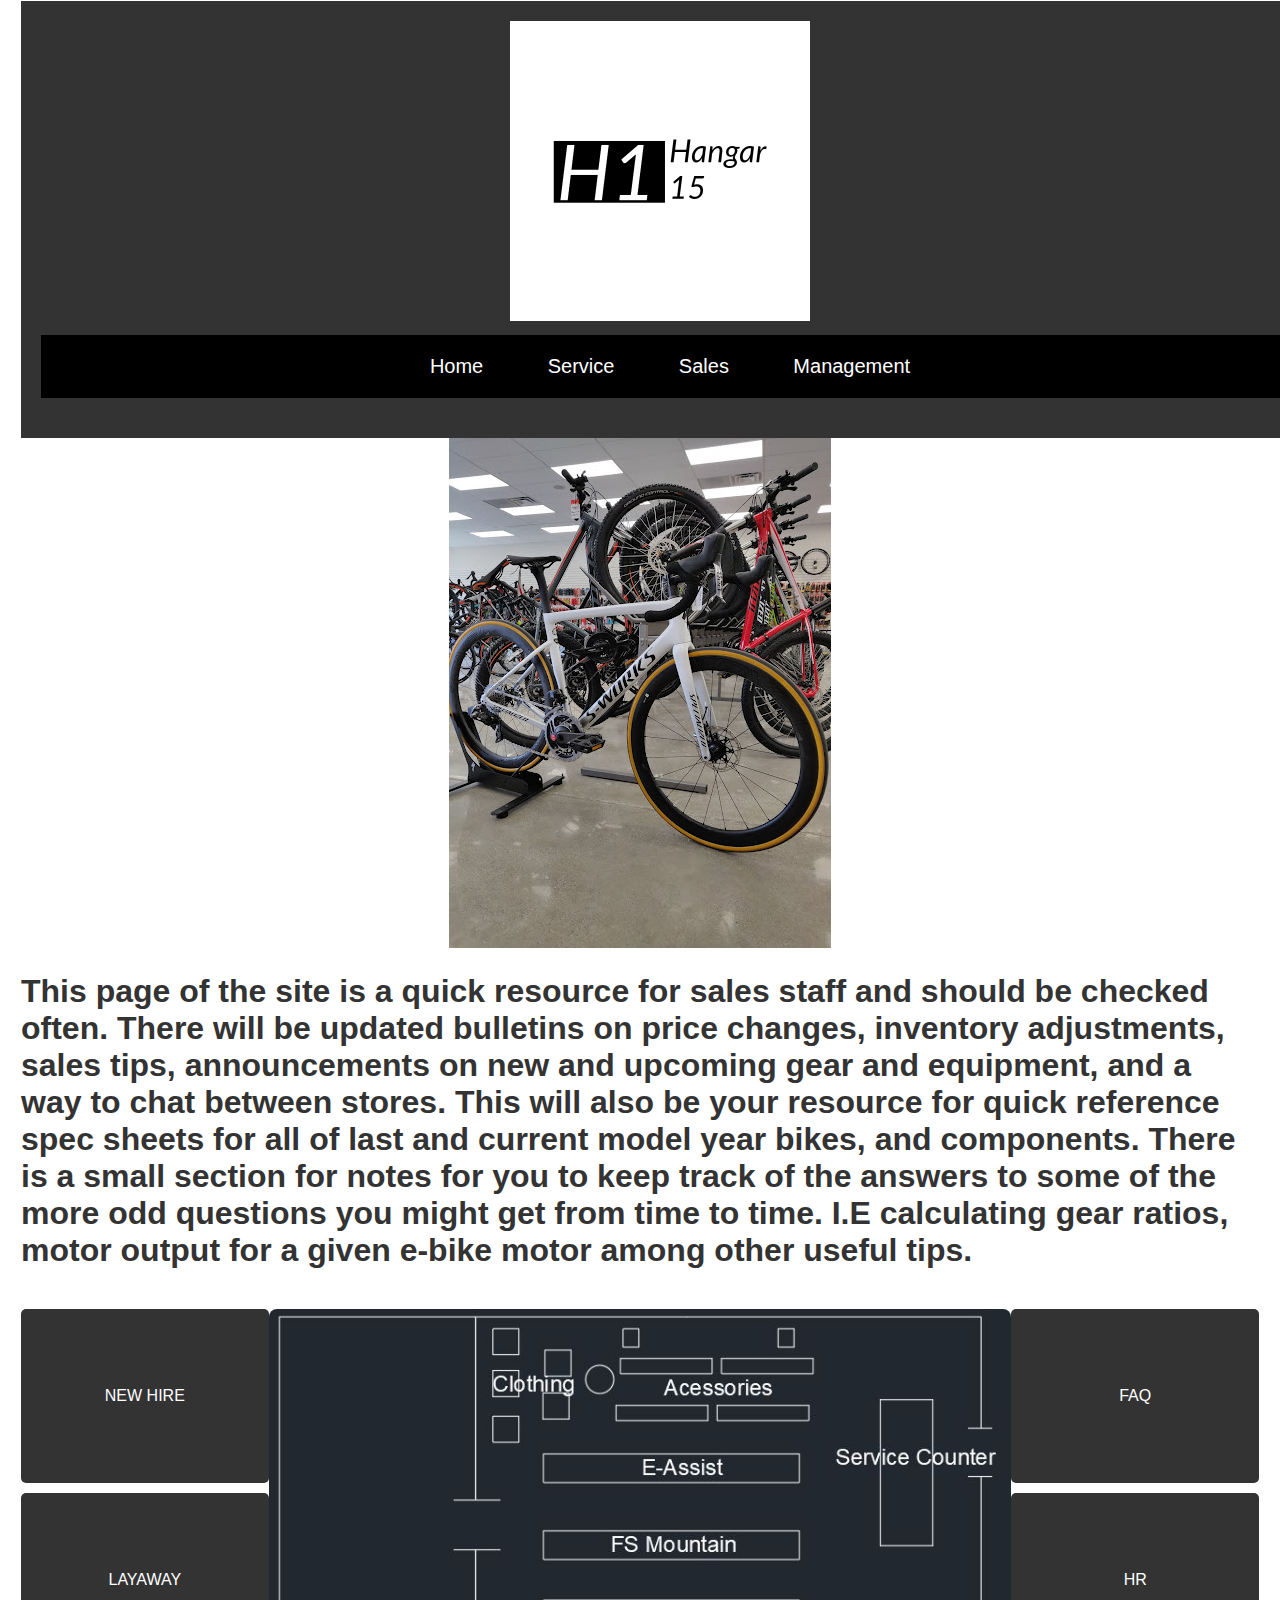
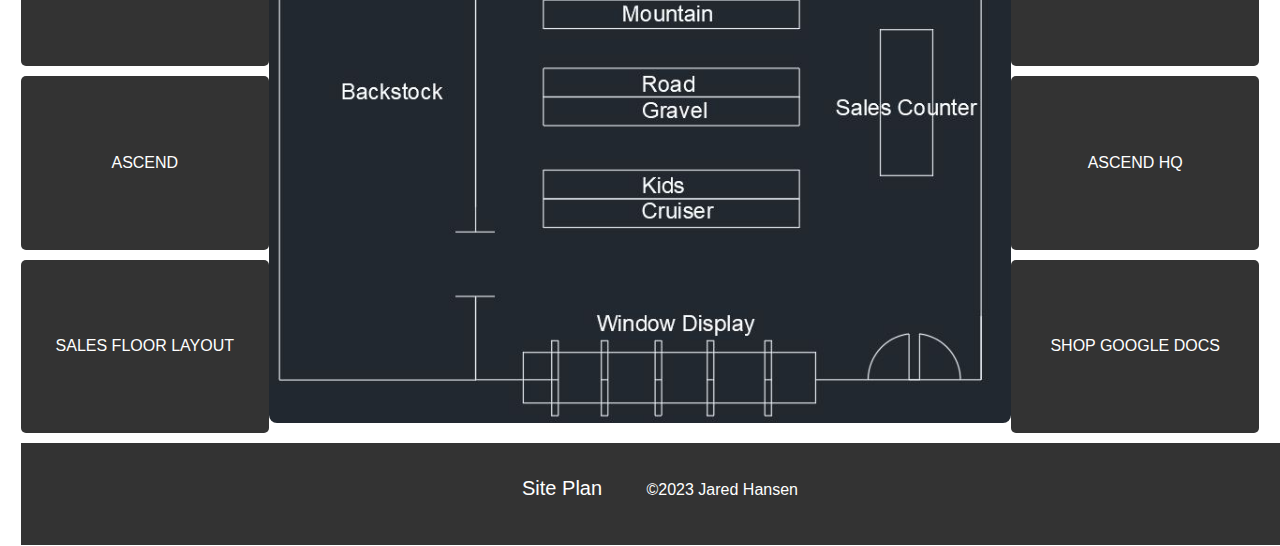
<file: h15training/sales.html>
<!DOCTYPE html>
<html lang="en">

<head>
    <meta charset="UTF-8">
    <meta name="viewport" content="width=device-width, initial-scale=1.0">
    <link rel="stylesheet" href="styles/styles.css">
    <title>Bike Shop Training</title>
</head>

<body>
    <div>
        <header>
            <div class="logo">
                <img src="images\Hangar 15-logos_black.png" alt="Bike Shop Logo">
            </div>

            <nav class="navagation">
                <li><a href="index.html">Home</a></li>
                <li><a href="service.html">Service</a></li>
                <li><a href="sales.html">Sales</a></li>
                <li><a href="managment.html">Management</a></li>

            </nav>
        </header>

        <section class="hero">
            <!-- Your hero image goes here -->
            <img src="images\Sales 2.jpg" alt="Hero Image">

        </section>

        <h1>
            This page of the site is a quick resource for sales staff and should be checked often.
            There will be updated bulletins on price changes, inventory adjustments, sales tips, announcements on new
            and
            upcoming gear and equipment, and a way to chat between stores.
            This will also be your resource for quick reference spec sheets for all of last and current model year
            bikes,
            and
            components.
            There is a small section for notes for you to keep track of the answers to some of the more odd questions
            you
            might get from time to time. I.E calculating gear ratios, motor output for a given e-bike motor among other
            useful
            tips.

        </h1>

        <!-- Image section with buttons -->
        <section class="image-section">


            <button class="button button1">NEW HIRE</button>
            <button class="button button2">FAQ</button>
            <button class="button button3">LAYAWAY</button>
            <button class="button button4">HR</button>
            <img src="images\Shop map.JPG" alt="map">
            <button class="button button5">ASCEND</button>
            <button class="button button6">ASCEND HQ</button>
            <button class="button button7">SALES FLOOR LAYOUT</button>
            <button class="button button8">SHOP GOOGLE DOCS</button>

        </section>



        <footer>
            <nav>
                <li><a href="site-plan.html">Site Plan</a></li>
                <li>&COPY;2023 Jared Hansen</a></li>
            </nav>
        </footer>

    </div>

</html>
</file>
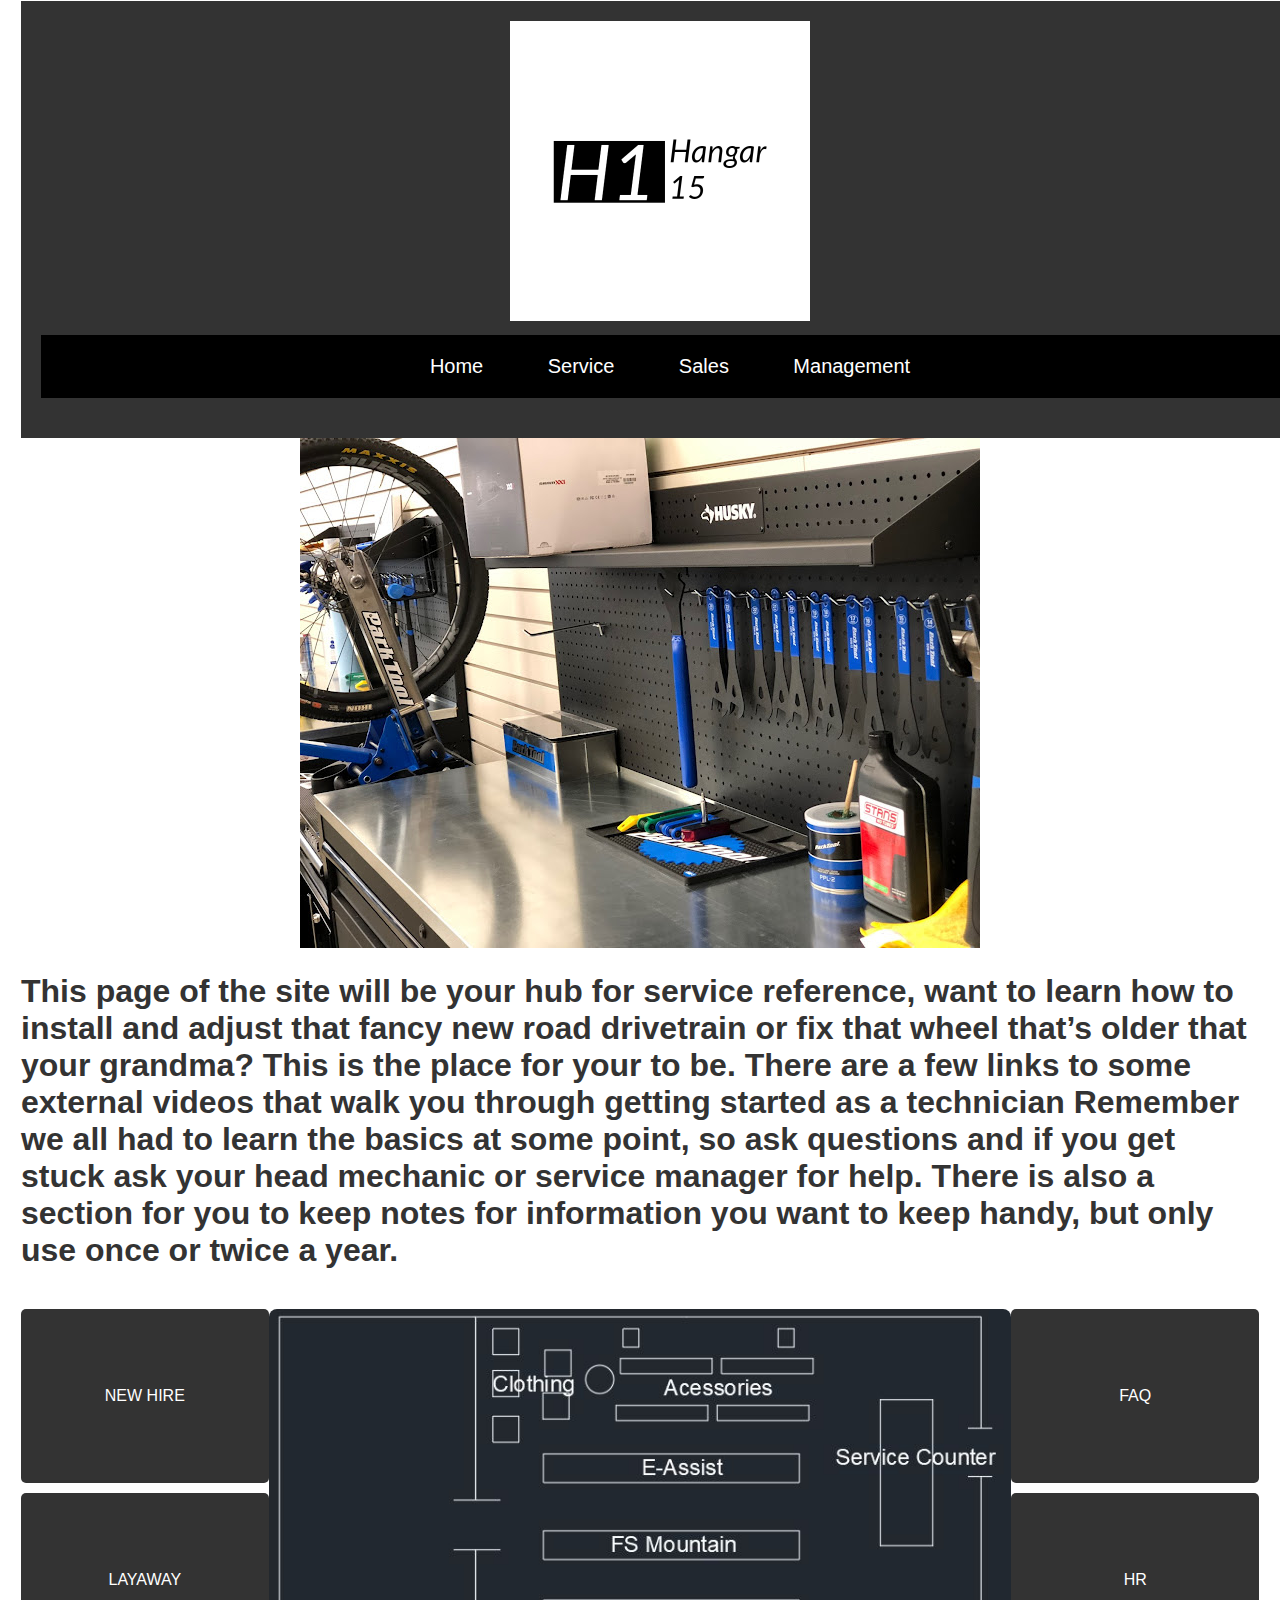
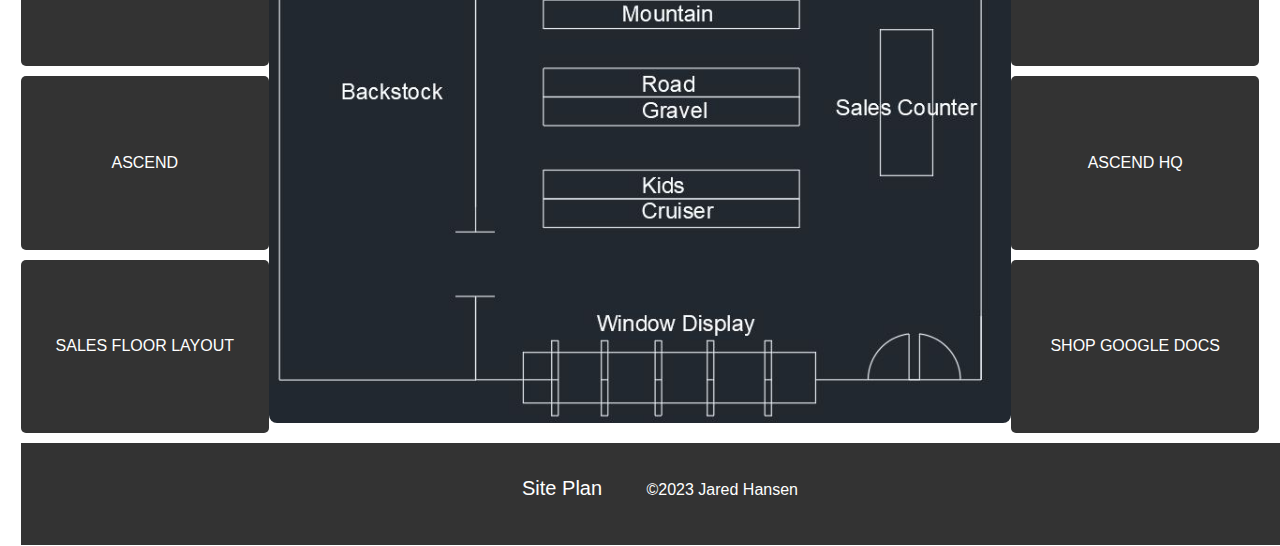
<file: h15training/service.html>
<!DOCTYPE html>
<html lang="en">

<head>
    <meta charset="UTF-8">
    <meta name="viewport" content="width=device-width, initial-scale=1.0">
    <link rel="stylesheet" href="styles/styles.css">
    <title>Bike Shop Training</title>
</head>

<body>
    <div>
        <header>
            <div class="logo">
                <img src="images\Hangar 15-logos_black.png" alt="Bike Shop Logo">
            </div>

            <nav class="navagation">
                <li><a href="index.html">Home</a></li>
                <li><a href="service.html">Service</a></li>
                <li><a href="sales.html">Sales</a></li>
                <li><a href="managment.html">Management</a></li>
            </nav>

        </header>

        <section class="hero">

            <img src="images/service 1.JPEG" alt="Hero Image">

        </section>

        <h1>
            This page of the site will be your hub for service reference, want to learn how to install and adjust that
            fancy
            new road drivetrain or fix that wheel that’s older that your grandma? This is the place for your to be.
            There are a few links to some external videos that walk you through getting started as a technician
            Remember we all had to learn the basics at some point, so ask questions and if you get stuck ask your head
            mechanic or service manager for help.
            There is also a section for you to keep notes for information you want to keep handy, but only use once or
            twice
            a
            year.

        </h1>


        <section class="image-section">


            <button class="button button1">NEW HIRE</button>
            <button class="button button2">FAQ</button>
            <button class="button button3">LAYAWAY</button>
            <button class="button button4">HR</button>
            <img src="images\Shop map.JPG" alt="map">
            <button class="button button5">ASCEND</button>
            <button class="button button6">ASCEND HQ</button>
            <button class="button button7">SALES FLOOR LAYOUT</button>
            <button class="button button8">SHOP GOOGLE DOCS</button>

        </section>

        <footer>
            <nav>
                <li><a href="site-plan.html">Site Plan</a></li>
                <li>&COPY;2023 Jared Hansen</a></li>
            </nav>
        </footer>
    </div>

</body>

</html>
</file>
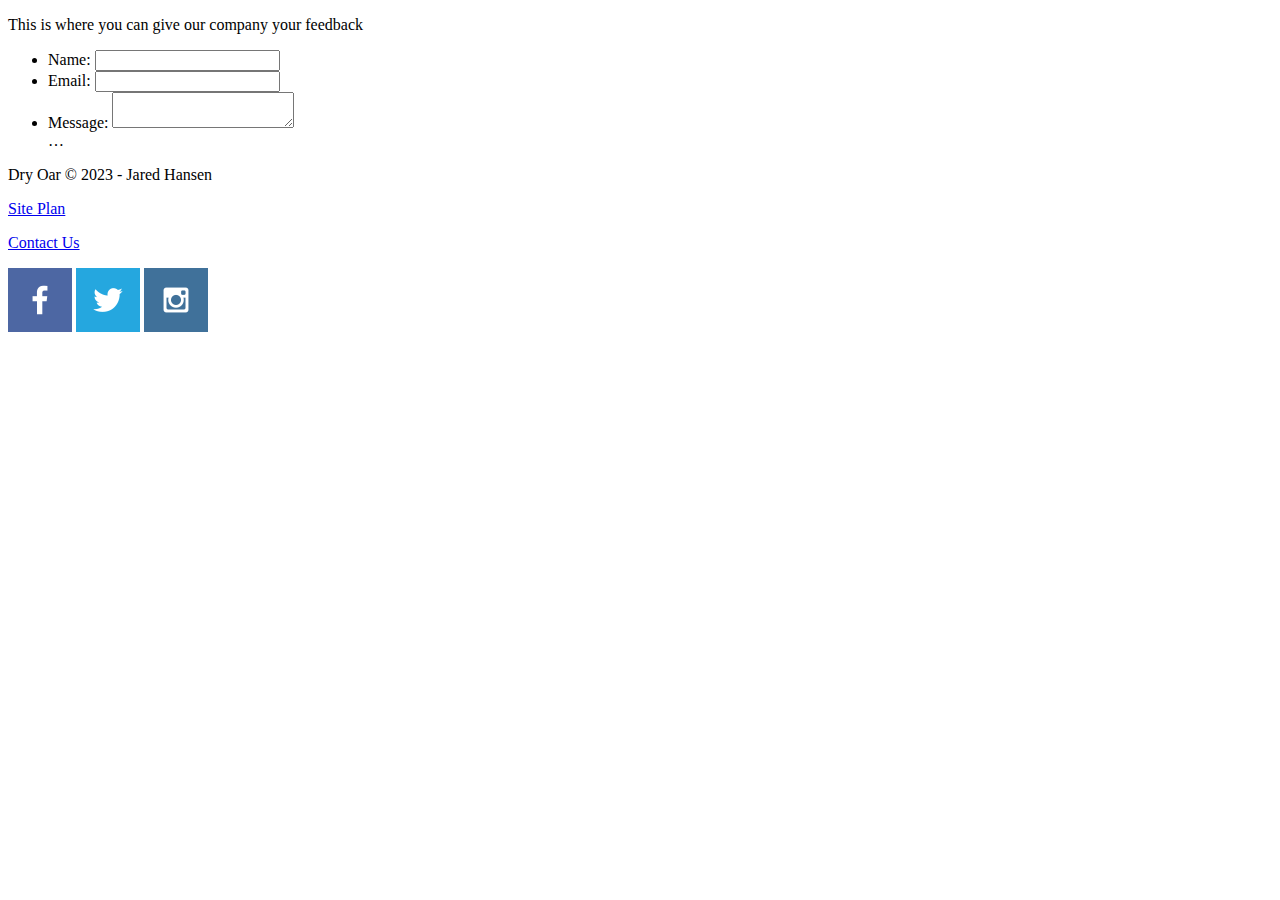
<file: wwr/contactus.html>
<!DOCTYPE html>
<html lang="en-US">
  <head>
    <meta charset="utf-8">
    <meta name="viewport" content="width=device-width">
    <title>Feedback</title>
  </head>
  <body>
    <p>This is where you can give our company your feedback</p>
    <script>
        // get the feedback div element so we can do something with it.
        const feedbackElement = document.getElementById('feedback');
        // get the form so we can read what was entered in it.
        const formElement = document.forms[0];
        // add a 'listener' to wait for a submission of our form. When that happens run the code below.
        formElement.addEventListener('submit', function(e) {
            // stop the form from doing the default action.
            e.preventDefault();
            // set the contents of our feedback element to a message letting the user know the form was submitted successfully. Notice that we pull the name that was entered in the form to personalize the message!
            feedbackElement.innerHTML = 'Hello '+ formElement.user_name.value +'! Thank you for your message. We will get back with you as soon as possible!';
            // make the feedback element visible.
            feedbackElement.style.display = "block";
            // add a class to move everything down so our message doesn't cover it.
            document.body.classList.toggle('moveDown');
        });
    </script>
  </body>

  <div id="feedback"></div>
  <form action="/my-handling-form-page" method="post">
    <ul>
      <li>
        <label for="name">Name:</label>
        <input type="text" id="name" name="user_name" />
      </li>
      <li>
        <label for="mail">Email:</label>
        <input type="email" id="mail" name="user_email" />
      </li>
      <li>
        <label for="msg">Message:</label>
        <textarea id="msg" name="user_message"></textarea>
      </li>
  
      …
    </ul>
  </form>
</html>
 




    <!--FOOTER-->

    <footer>
			<p>Dry Oar &copy; 2023 - Jared Hansen</p>
			<p><a href="site-plan-rafting.html">Site Plan</a></p>
			<p><a href="contactus.html">Contact Us</a></p>
			<div class="social">
				<a href="https://facebook.com" target="_blank"><img alt="fb icon" src="images/facebook.png"></a> <a href="https://twitter.com" target="_blank"><img alt="twitter icon" src="images/twitter.png"></a> <a href="https://instagram.com" target="_blank"><img alt="instagram icon" src="images/instagram.png"></a>
			</div>
	</footer>
	</div>
</body>
</html>
</file>
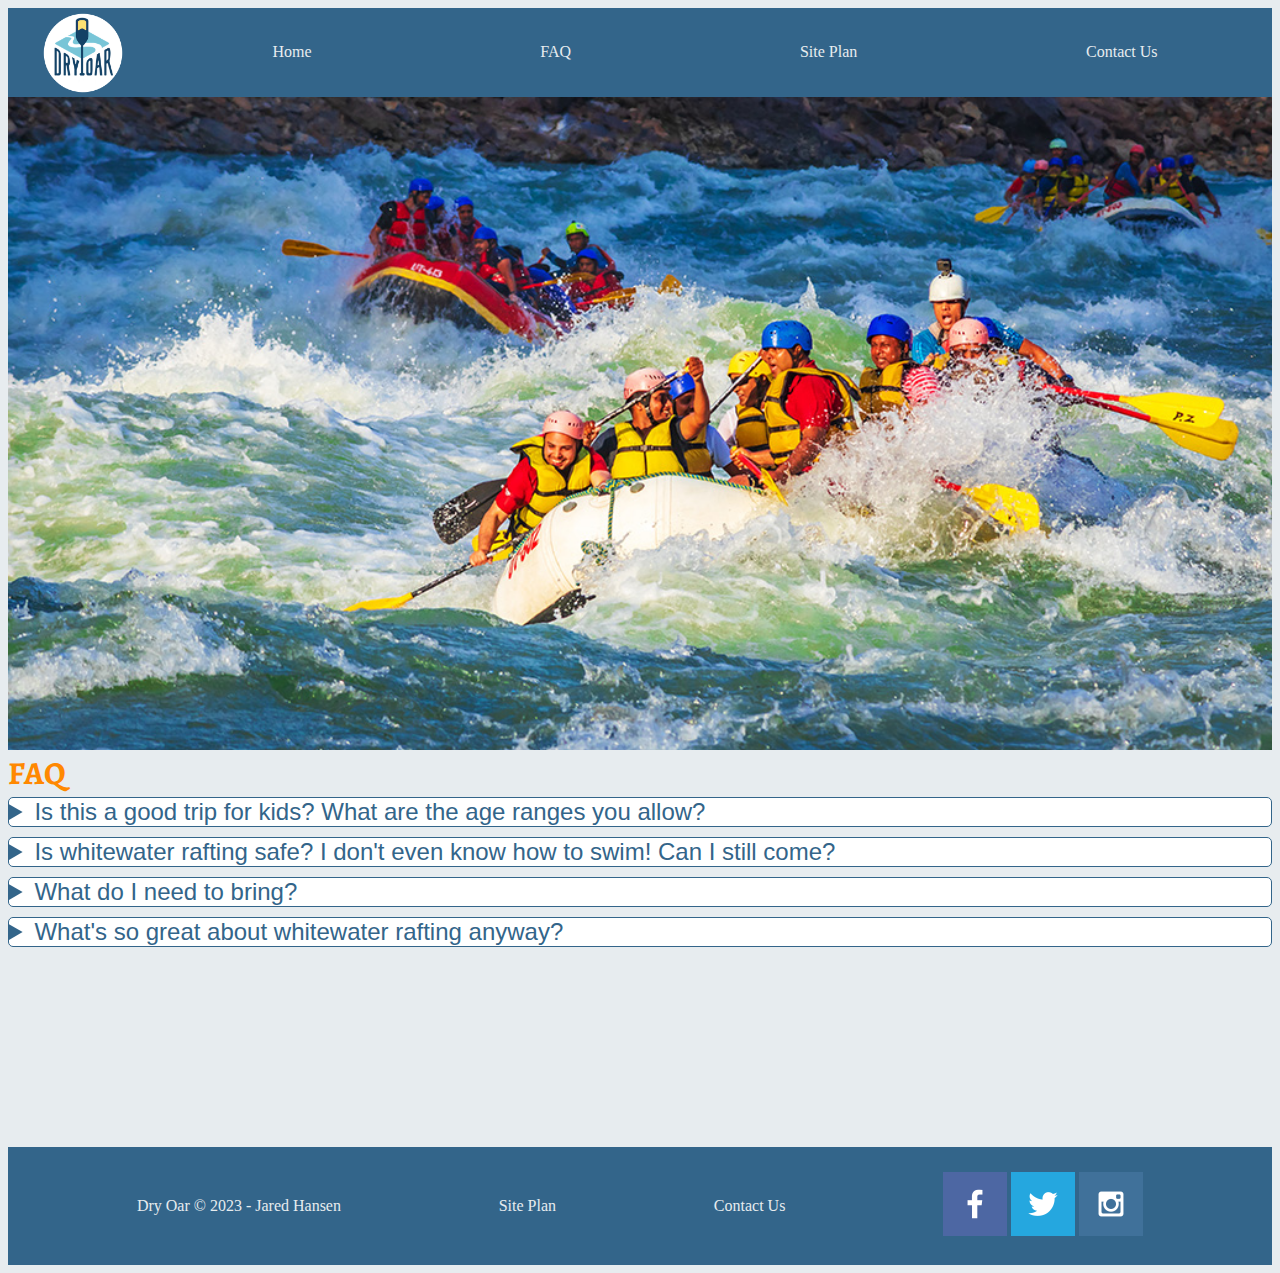
<file: wwr/FAQ.html>
<!DOCTYPE html>
<html lang="en">
<head>
	<meta charset="UTF-8">
	<meta content="IE=edge" http-equiv="X-UA-Compatible">
	<meta content="width=device-width, initial-scale=1.0" name="viewport">
	<title>Dry Oar Boating FAQ</title>
	<link href="styles/style.css" rel="stylesheet" type="text/css">
</head>
<body>
	<div id="FAQ-Page">
        
		<header>
			<a href="index.html" id="logo_link"><img alt="Dry Oar Logo" class="logo" src="images/logo.png"></a>
			<nav>
				<a href="index.html">Home</a> <a href="FAQ.html">FAQ</a> <a href="site-plan-rafting.html">Site Plan</a> <a href="contactus.html">Contact Us</a>
			</nav>
        </header> 

        <img id="FAQ-img" src="images/rafting12_1024.jpg" alt="People enjoying white water rafting">
            <h1 class="FAQ-title">FAQ</h1>
            <details class= "q1">   
            <summary>Is this a good trip for kids? What are the age ranges you allow?</summary>
                
                <div class="a1">
                        Absolutely this is a good trip for children of all ages. We have found however that 
                    children over the age of 8 seemto enjoy it more overall
                    (And parents especially enjoy it more if their children are all over 8).
                    A common concern we get from parents is that their children will be bored stuck on a boat for hours at a time.
                    Surprisingly we deal with very few bored children of any age.
                    The areas we are rafting through are some of the most beautiful in the world, and you never know what you might see around any corner.
                    Not to mention the rapids which keep things very interesting.
                    Each boat also comes equipped with a guide.
                    It has been proven that river guides are unable to go for very long at all without telling stories...
                    some of which are even true!
                
                </div>
                </details>
                <details class="q1">
                <summary>Is whitewater rafting safe? I don't even know how to swim! Can I still come?</summary>
                
                <div class="a1">
                        As with all adventure sports, there is an inherent and assumed element of risk.
                    To help ensure your safety, our guides are all certified in Wilderness First aid and all start with at least 3 years of rafting experience.
                    The most common injuries are sunburns and injuries that occur on land. Everyone on commercial rafting trips wears coast guard approved life vest or
                    personal flotation device (PFD). Many non swimmers go on rafting trips and have a great time. Your guide will give you an in depth and engaging safety
                    talk before your trip begins explaining what you should prepare for and do in the event that you fall out of the raft.
                
                </div>
                </details>
                <details class ="q1">    
                <summary>What do I need to bring?</summary>
                
                <div class="a1">
                        The most effective way to plan for temperature and weather changes in the Canyon is to be prepared for both hot & dry 
                    and cold & wet Rain jacket and rain pants- do not bring ponchos Quick dry shirts and shorts long sleeve cotton shirt 
                    and pants- helps keep you cooler on hot days. Button down shirts provide more sun protection on the neck Light Weight Cotton Pant,
                    Nylon Pant or Sarong the best thing for men to wear are swim trunks as shorts if you are cold natured, bring polypropylene long 
                    underwear top and bottom Women wear swim suits or quick dry underwear and sport bras as a base layer during the day. Over the base
                    layer, wear a pair of quick dry shorts and the shirt of your choice (polypropylene if you are cold, cotton if you are hot). Two piece
                    swim suits are convenient when changing or going to the bathroom. hat- large brim hat offers protection from the sun with a good 
                    quality strap. Sunglasses with strap socks- used for hiking and to protect your feet from the sun. sandals or water shoes- if not used 
                    to hiking in these, bring a pair of shoes you have hiked in before camper wear: Bring something comfortable to wear around camp. Co ing something
                    comfortable to sleep in. water bottle small day pack for hikes moisturizing lotion headlamp or flashlight moleskin waterproof sunscreen and lip                        balm optional items: gloves fleece jacket towel bandana small pillow hygiene products: toothpaste, toothbrush, tissue, nail clippers, 
                    feminine hygiene products, extra eyeglasses or contacts, biodegradable soap and shampoo camera equipment book, watercolors, journal and pen
                
                </div>
                </details>
                <details class = "q1">
                <summary>What's so great about whitewater rafting anyway?</summary>
                
                <div class="a1">
                        Are you kidding me! What's not great about whitewater rafting!...Let's describe a common day on the river. Arise in the soft light of the early morning
                    after a night spent sleeping under a beautiful starry sky. Have a hearty warm breakfast of fresh blueberry pancakes or omelets to order, then pack your 
                    things and prepare for the day. The day is filled with some combination of swift water, rapids, calms, hikes, history, geology, stories, and more good food. 
                    We try to hit camp around 4 or 5, after setting up your cot you can relax with a good book or good company by the river, or explore around camp while your guides
                    prepare your dinner...something perhaps like steak and potatoes, or grilled salmon...and dutch oven brownies...you won't forget the dutch oven brownies. After
                    dinner it's more relaxing, and you might even be able to talk your guide into another story or two to send you off to bed under more stars than you thought were possible. 
                    How far in advance should I book my trip? If you have specific dates you need, we recommend booking a year in advance. If you can be more flexible 6 months in advance is usually sufficient.
                
                </div>
            </details>
		
		
    
        <!--FOOTER-->

    <footer>
			<p>Dry Oar &copy; 2023 - Jared Hansen</p>
			<p><a href="site-plan-rafting.html">Site Plan</a></p>
			<p><a href="contactus.html">Contact Us</a></p>
			<div class="social">
				<a href="https://facebook.com" target="_blank"><img alt="fb icon" src="images/facebook.png"></a> <a href="https://twitter.com" target="_blank"><img alt="twitter icon" src="images/twitter.png"></a> <a href="https://instagram.com" target="_blank"><img alt="instagram icon" src="images/instagram.png"></a>
			</div>
	</footer>
	</div>
</body>
</html>
</file>
<file: h15training/styles/styles.css>
@import url('https://fonts.googleapis.com/css?family=IM+Fell+French+Canon+SC|Lato');

:root {
    /* change the values below to your colors from your palette */
    --primary-color: #514f50;
    --secondary-color: #2c292a;
    --accent1-color: #A92323;
    --accent2-color: #f5f5f5;
}

body {
    max-width: 2560px;
    margin: 1px;
    padding-left: 20px;
    padding-right: 20px;
    font-family: 'Segoe UI', Tahoma, Geneva, Verdana, sans-serif;
    background-color: white;
    color: #333;
}

header {
    background-color: #333;
    color: #fff;
    padding: 20px;
    text-align: center;
    width: 100%
}

.logo {
    align-items: left;

}

.logo img {
    max-width: 300px;
    background-color: white;

}

nav {
    text-align: center;
    margin-top: 10px;
    margin-bottom: 20px;
    padding: 5px;
}

/* nav ul {
    list-style-type: none;
    margin: 0;
    padding: 0;
} */

nav li {
    display: inline-block;
    margin-right: 20px;

}

nav a {
    text-decoration: none;
    color: #fff;
    font-size: 20px;
    border: #f5f5f5;
    padding: 20px;
}

nav a:hover {
    color: var(--nav-hover-link-color);
    background-color: #A92323;
    padding: 20px;
}

.navagation {
    background-color: #514f50;
    background-color: black;
    padding: 20px;
    text-align: center;
    justify-content: center;
    width: 100%
}

.hero {
    text-align: center;
    margin-top: 0px;
    justify-content: center;
}

.h1 {
    display: inline-block;
    border: 1px solid black;
    padding: 100px;
    align-items: center;

}


.image-section {
    display: grid;
    margin-top: 40px;
    text-align: center;
    grid-template-columns: 1fr 3fr 1fr;
    grid-template-rows: 1fr 1fr 1fr 1fr;
    grid-template-areas:
        "button1 img button5"
        "button2 img button6"
        "button3 img button7"
        "button4 img button8";
}

.image-section img {
    max-width: 100%;
    height: auto;
    border-radius: 8px;
    margin-bottom: 20px;
    grid-area: img;
    justify-self: center;



}

.image-section button1 {
    grid-area: button1;
}

.image-section button2 {
    grid-area: button2;
}

.image-section button3 {
    grid-area: button3;
}

.image-section button4 {
    grid-area: button4;
}

.image-section button5 {
    grid-area: button5;
}

.image-section button6 {
    grid-area: button6;
}

.image-section button7 {
    grid-area: button7;
}

.image-section button8 {
    grid-area: button8;
}

.map {

    display: grid;
    justify-items: center;
    margin: 0 auto;
}




.bikeShopMap img {
    max-width: 100%;
    max-height: 100%;
    border-radius: 8px;
}

.button-column-1 {
    max-width: 100%;
    height: auto;
    border-radius: 8px;
    margin-bottom: 20px;
}

.button-column-2 {
    display: grid;
    margin: 0 20px;
}

.button {
    background-color: #333;
    color: #fff;
    padding: 10px 20px;
    border: none;
    border-radius: 5px;
    cursor: pointer;
    font-size: 16px;
    margin-bottom: 10px;
}

.button:hover {
    background-color: #555;
}

footer {
    background-color: #333;
    color: #fff;
    padding: 20px;
    text-align: center;
    width: 100%;
    line-height: 20px;
}





/* --------------------------------------
</file>
<file: wwr/styles/style.css>
@import url('https://fonts.googleapis.com/css2?family=Alegreya&family=Roboto:wght@500&family=Source+Sans+Pro&display=swap');
:root {
    --heading-font: "Alegreya";
    --paragraph-font: "Source Sans Pro, Helvetica, sans-serif";
    --primary-color: #33658A;
    --secondary-color: #ff8800;
    --accent1-color: #644536;
    --accent2-color: #E7ECEF;
}

#content {
    max-width: 1600px;
    margin: 0 auto;
}

nav a {
    text-decoration: none;
    text-align: center;
    color: var(--accent2-color);
    padding: 35px;
}

#hero-msg h1 {
    text-align: center;
    color: white;
}

#hero-msg h4 {
    text-align: center;
    margin: 0 auto;
    color: white;

}

#hero {
    display: grid;
    grid-template-columns: 1fr 3fr 1fr;
    margin-top: -100px;
    
}

#hero-msg {
    grid-column: 2/3;
    grid-row: 1/2;
    margin-top: 100px;
}

.button-box {
    text-align: center;
    color: var(--accent2-color);
    margin-top: 20px;
    margin-bottom: 20px;
}

nav {
    display: flex;
    justify-content: space-around;
}

main section {



    text-align: center;
    color: var(--primary-color);

}

main section img {
    box-sizing: border-box;

}

#background {
    height: 725px;
    grid-column: 1/11;
    grid-row: 4/9;
    background-color: #644536;
}

body {
    background-color: #E7ECEF
}

h2 {
    Margin: 0;
}

header {
    display: grid;
    grid-template-columns: 150px auto;
    /* max-width: 1020px;
    margin: auto; */
    background-color: #33658A;
    color: var(--accent1-color);
}



nav a:hover {
    background-color: #ff8800
}

.book,
.join {
    text-decoration: none;
    background-color: var(--primary-color);
    color: var(--accent2-color);
    font-size: 18px;
    padding: 15px 30px;
    margin-top: 50px;
    border-radius: 5px;

}


footer {
    background-color: var(--primary-color);
    color: var(--accent2-color);
    padding: 25px 50px;
    padding: 25px 50px;
    margin-top: 200px;
    display: flex;
    justify-content: space-around;
    align-items: center;
}


.home-title {
    font-family: Sans-Pro, Arial, Helvetica, sans-serif;
    font-size: 2em;
    color: black;
    font-family: "Alegreya";
    margin: 1.5px auto;
    /* margin-top: 50px;
    margin-bottom: 50px; */
}

.mountains {
    width: 100%;
    grid-column: 2/7;
    grid-row: 5/8;
    box-shadow: 5px 5px 10px #6f7364;
    margin: auto;


}

h4 {
    color: #E7ECEF;
    
}

.book:hover,
.join:hover {
    color: var(--accent-2-color);
    margin-top: 50px;
    background-color: var(--secondary-color);
}

.msg h2 {
    color: #E7ECEF
}

.msg p {
    color: var(--accent2-color);
    padding-bottom: 15px;
}

footer a {
    text-decoration: none;
    color: var(--accent2-color);
}

footer a:hover {
    color: var(--secondary-color);
}

.logo {
    width: 80px;


}

#logo_link {
    padding-top: 5px;
    justify-self: center;
    align-self: center;
}


.icon {
    width: 80px;
    padding-top: 10px;

}

#hero-img {
    width: 100%;
    display: grid;
    align-content: center;
    grid-template-columns: 1fr 3fr 1fr;

}

#hero-box {
    grid-column: 1/4;
    grid-row: 1/3;
    z-index: -1;
}

.home-grid {
    display: grid;
    grid-template-columns: repeat(10, 1fr)
}


.rivers-card {
    grid-column: 2/4;
    grid-row: 2/4;
    margin: 200px 0;
}

.camping-card {
    grid-column: 5/7;
    grid-row: 2/3;
    margin: 200px 0;
}

.rapids-card {
    grid-column: 8/10;
    grid-row: 2/3;
    margin: 200px 0;

}

.card-img {
    width: 100%;
    border: 10px solid #d9c2a3;
    transition: transform .5s;
    box-shadow: 5px 5px 10px #6f7364;
}

.card-img:hover {
    opacity: .6;
    transform: scale(1.1);
}

.msg {
    background-color: #6f7364;
    line-height: 1.5em;
    padding: 35px;
    grid-column: 6/10;
    grid-row: 6/7;
    box-shadow: 5px 5px 10px #000000;
}



/* START FAQ PAGE */

#FAQ-page{
justify-content:center;
max-width: 1600px;
margin: 0 auto;
}


nav a {
text-decoration: none;
text-align: center;
color: var(--accent2-color);
padding: 35px;


}


.FAQ-title {
color:#ff8800;
font-family: Arial, Helvetica, sans-serif;
font-size: 2em;
font-family: "Alegreya";
margin: 1.5px auto;

}

#FAQ-Page h1
{margin:1.5px, auto}


.FAQ-boxes {
color:#ff8800;
align-content: center;
font-family:var(--paragraph-font)
}

.a1 {
color:#000000;
font: 1em sans-serif;

}

.q1 {
    width: auto;
    max-width: 1600px;
    height: auto;
    border: 1px solid var(--primary-color);
    font: 1.5em sans-serif;
    color:var(--primary-color);
    background-color: white;
    border-radius: 5px;
    margin-bottom: 10px;

}

    /* display:grid;
color: #000000;
font-family:var(--paragraph-font);
font: 1em sans-serif;
font-weight: bold; */



#FAQ-img{
    width: 100%;
    display: grid;
    align-content: center;
    grid-template-columns: 1fr 3fr 1fr;
  
}

.summary{
    display: grid;
    grid-template-columns: repeat(10, 1fr)
}


/* feedback */
form {
    /* Center the form on the page */
    margin: 0 auto;
    width: 400px;
    /* Form outline */
    padding: 1em;
    border: 1px solid #ccc;
    border-radius: 1em;
  }
  
  ul {
    list-style: none;
    padding: 0;
    margin: 0;
  }
  
  form li + li {
    margin-top: 1em;
  }
  
  label {
    /* Uniform size & alignment */
    display: inline-block;
    width: 90px;
    text-align: right;
  }
  
  input,
  textarea {
    /* To make sure that all text fields have the same font settings
       By default, textareas have a monospace font */
    font: 1em sans-serif;
  
    /* Uniform text field size */
    width: 300px;
    box-sizing: border-box;
  
    /* Match form field borders */
    border: 1px solid #999;
  }
  
  input:focus,
  textarea:focus {
    /* Additional highlight for focused elements */
    border-color: #000;
  }
  
  textarea {
    /* Align multiline text fields with their labels */
    vertical-align: top;
  
    /* Provide space to type some text */
    height: 5em;
  }
  
  .button {
    /* Align buttons with the text fields */
    padding-left: 90px; /* same size as the label elements */
  }
  
  button {
    /* This extra margin represent roughly the same space as the space
       between the labels and their text fields */
    margin-left: 0.5em;
  }


#feedback {
    background-color: antiquewhite;
    position: absolute;
    top: 0;
    left: 0;
    right: 0;
    padding: .5em;
    /* make this element invisible until we are ready for it */
    display: none;      
}
.moveDown {
    margin-top: 3em;
}






@media screen and (max-width: 900px) {
    #hero, .home-grid {
        display: block;
        height: auto;
    }
    nav, footer {
        flex-direction: column;
    }
    nav a {
        display: block;
        padding: 15px;
    }
    #hero {
        margin-top: 0;
    }
    #hero-msg {
        margin-top: 0;
    }
    #hero-msg h4 {
        display: none;
    }
    .home-title {
        font-size: 25px;
        color: #6f7364;
    }
    .rivers-card, .camping-card, .rapids-card { 
        margin: 50px auto;
        width: 60%;
    }
    #background {
        display: none;
    }
    .mountains, .msg {
        width: 80%;
        display: block;
        margin: 0 auto;
    }
    footer {
        margin-top: 25px;
    }
}
</file>
<file: positionstyles.css>
/* CSS - Name: "positionstyles.css" */
/* Activity 1 styles */
.content1 {
  /* This is the parent of the activity 1 boxes. */
display:grid;
grid-template-columns: 1fr 1fr;
justify-items: center;
gap:20px;
}
.red1 { 
  width: 100%; 
  height: 100px; 
  background-color: red; 
  grid-column: 1/3;

} 
.green1 {
  width: 200px; 
  height: 200px; 
  background-color: green; 

} 
.yellow1 {
  width: 200px; 
  height: 200px; 
  background-color: gold; 
} 
.blue1 {
  width: 100%; 
  height: 100px; 
  background-color: blue; 
  grid-column: 1/3;
} 
/* Activity 2 styles */ 
.content2 {
  /* This is the parent of the activity 2 boxes. */
  grid-template-columns: 50px 50px 50xp 50px 50px;
  grid-template-rows: 50px 50px 50xp 50px 50px;
}
.red2 {
  width: 100px; 
  height: 100px; 
  background-color: red; 
  margin: 0;
} 
.green2 { 
  width: 100px; 
  height: 100px; 
  background-color: green; 
  margin-left:50px;
  margin-top: -50px;


} 
.yellow2 {
  width: 100px; 
  height: 100px; 
  background-color: gold; 
  margin-left: 100px;
  margin-top: -50px;
} 
.blue2 {
  width: 100px; 
  height: 100px; 
  background-color: blue; 
  margin-left: 150px;
  margin-top: -50px;
} 
/* Activity 3 styles */ 
.content3 {
  display:grid;
grid-template-columns: 1fr 1fr;

gap:0px;
  
  
  
  /* This is the parent of the activity 3 boxes. */
  /* display:grid;
  grid-template-columns: 50px, 50px, 50px, 50px;
  grid-template-rows: 50px, 50px, 50px, 50px, 50px, 50px; */
 
}
.red3 {
  width: 100%; 
  height: 100px; 
  background-color: red; 
  grid-column-start: 1;
  grid-column-end:   6;
} 
.green3 {
  width: 400px; 
  height: 200px; 
  background-color: green;
  grid-column-start: 1;
  grid-column-end: 2;
} 
.yellow3 {
  width: 400px; 
  height: 200px; 
  background-color: gold;
  justify-self: right;
  grid-row-start: 2; 
  grid-column-start: 4;
  grid-column-end: 6;
  
} 
.blue3 {
  width: 100%;
  height: 100px; 
  background-color: blue; 
  grid-column-start: 1;
  grid-column-end:   6;
} 

/* Activity 4 styles */ 
.content4 {
  /* This is the parent of the activity 4 boxes. */
  display:grid;
  height:300px;
  grid-template-columns: 300px 300px 300px;
  grid-template-rows: 100px 100px 100px;

  
}
.red4 {
  width: 300px; 
  height: 300px; 
  background-color: red;
  grid-column-start: 1;
  grid-row-start: 1;
  
 
} 
.green4 {
  width: 300px; 
  height: 100px; 
  background-color: green;
  grid-column-start: 2;
  grid-row-start: 3;

} 
.yellow4 {
  width: 300px; 
  height: 100px; 
  background-color: gold;
  grid-column-start: 2;
  grid-row-start: 1;
} 
.blue4 {
  width: 300px; 
  height: 100px; 
  background-color: blue;
  grid-column-start: 2; 
  grid-row-start:2;
} 
/* Activity 5 styles */ 
.content5 {
  /* This is the parent of the activity 5 boxes. */
  height: 400px;
}

.red5 { 
  width: 100%; 
  height: 100px; 
  background-color: red;
  grid-row-start: 0;
  grid-row-end: 4; 
} 
.green5 { 
  width: 100px; 
  height: 100px; 
  background-color: green; 
  float: left;

} 
.yellow5 {
  width: 100%; 
  height: 200px; 
  background-color: gold; 

} 
.blue5 {
  width: 100%; 
  height: 100px; 
  background-color: blue; 
} 

.content6 {
  /* This is the parent of the activity 6 boxes. */
  display:grid;
  
  grid-template-columns: 100px 100px 100px 100px 100px 100px;
  grid-template-rows: 100px 100px 100px 100px 100px 100px;
}

.red6 {
  width: 400px; 
  height: 200px; 
  background-color: red; 
  grid-column-start: 0; 
  grid-row-start:0; 

} 
.green6 {
  width: 200px; 
  height: 200px; 
  background-color: green;
  grid-column-start: 1; 
  grid-row-start:5;  
  z-index: 1;
} 
.yellow6 {
  width: 200px; 
  height: 400px; 
  background-color: gold;
  grid-column-start: 5; 
  grid-row-start:3; 
  z-index: 1;
} 
.blue6 {
  width: 400px; 
  height: 400px; 
  background-color: blue;
  grid-column-start: 2; 
  grid-row-start:2;  
} 



/* Do not make any changes below here */
.activity {
  width: 70%; 
  margin: 20px auto; 
  font-family: Arial, sans-serif; 
  border: 1px solid black; 
  padding: 10px; 
  clear:both; 
  overflow: auto;
} 

.hint {
  border: 1px solid grey;
  background: #e0e0e0;
  padding: .5em;
  position: relative;
  margin: 1em 0;
}
.hint h3 {
  margin: 0;
}
.hint:hover {
  background: #d0d0d0;
}
.hint > div {
  display: none;
}

.hint input[type=checkbox] {
  position: absolute;
  width: 100%;
  height: 100%;
  opacity: 0;
  z-index: 1;
  cursor: pointer;
}

.hint input[type=checkbox]:checked ~ div {
  display: block;
}

.hint i {
  position: absolute;
  transform: translate(-6px, 0);
  margin-top: 16px;
  right: 10px;
  top: -3px;
}
.hint i:before, .hint i:after {
  content: "";
  position: absolute;
  background-color: black;
  width: 3px;
  height: 9px;
}
.hint i:before {
  transform: translate(2px, 0) rotate(45deg);
}
.hint i:after {
  transform: translate(-2px, 0) rotate(-45deg);
}

.hint input[type=checkbox]:checked ~ i:before {
  transform: translate(-2px, 0) rotate(45deg);
}
.hint input[type=checkbox]:checked ~ i:after {
  transform: translate(2px, 0) rotate(-45deg);
}
.hint a {
  position: relative;
  z-index: 1;
}
</file>
